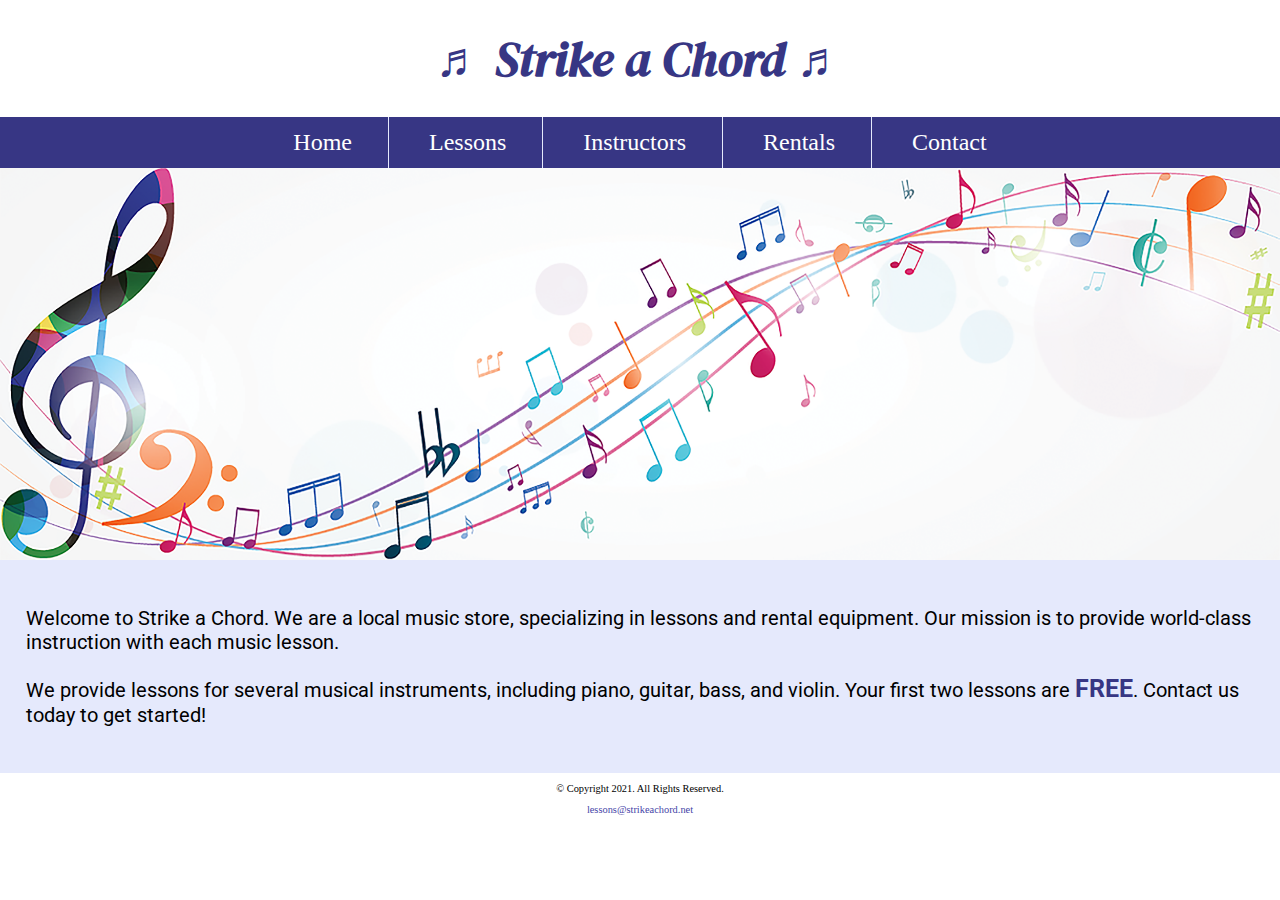
<file: music/index.html>
<!DOCTYPE html>
<!--
Student Name: Hung-Ching Lee
File Name: index.html
Date: February 12, 2024
-->
<html lang="en">
<head>
  <title>Strike a Chord: Home Page</title>
  <meta charset="utf-8">
  <link rel="stylesheet" href="css/styles.css">
  <meta name="viewport" content="width=device-width, initial-scale=1.0">
  <link rel="preconnect" href="https://fonts.googleapis.com">
  <link rel="preconnect" href="https://fonts.gstatic.com" crossorigin>
  <link href="https://fonts.googleapis.com/css2?family=DM+Serif+Display:ital@0;1&family=Roboto:ital,wght@0,100;0,300;0,400;0,500;0,700;0,900;1,100;1,300;1,400;1,500;1,700;1,900&display=swap" rel="stylesheet">
  <link rel="shortcut icon" href="images/favicon.ico">
  <link rel="icon" type="image/png" sizes="32x32" href="images/favicon-32.png">
  <link rel="apple-touch-icon" sizes="180x180" href="images/apple-touch-icon.png">
  <link rel="icon" sizes="192x192" href="images/android-chrome-192.png">
</head>
<body>
  <header>
    <h1><span class="tab-desk">&#9836;</span> Strike a Chord <span class="tab-desk">&#9836;</span></h1>
  </header>

  <nav>
    <ul><li><a href="index.html">Home</a></li>
    <li><a href="lessons.html">Lessons</a></li>
    <li><a href="instructors.html">Instructors</a></li>
    <li><a href="rentals.html">Rentals</a></li>
    <li><a href="contact.html">Contact</a></li></ul>
  </nav>

  <!-- Hero Image -->
<div id="hero" class="tab-desk">
<img src="images/music-notes.png" alt="colorful music notes">
</div>

  <!-- Use the main area to add the main content to the webpage -->
  <main>
    <div id="intro">
      <p>Welcome to Strike a Chord. We are a local music store, specializing
      in lessons and rental equipment. Our mission is to provide world-class
      instruction with each music lesson.</p>

      <p>We provide lessons for several musical instruments, including
      piano, guitar, bass, and violin. Your first two lessons are <span class="action">FREE</span>.
      Contact us today to get started!</p>
    </div>
  </main>

  <footer>
    <p>&copy; Copyright 2021. All Rights Reserved.</p>
    <p><a href="mailto:lessons@strikeachord.net">lessons@strikeachord.net</a></p>
  </footer>
</body>
</html>
</file>
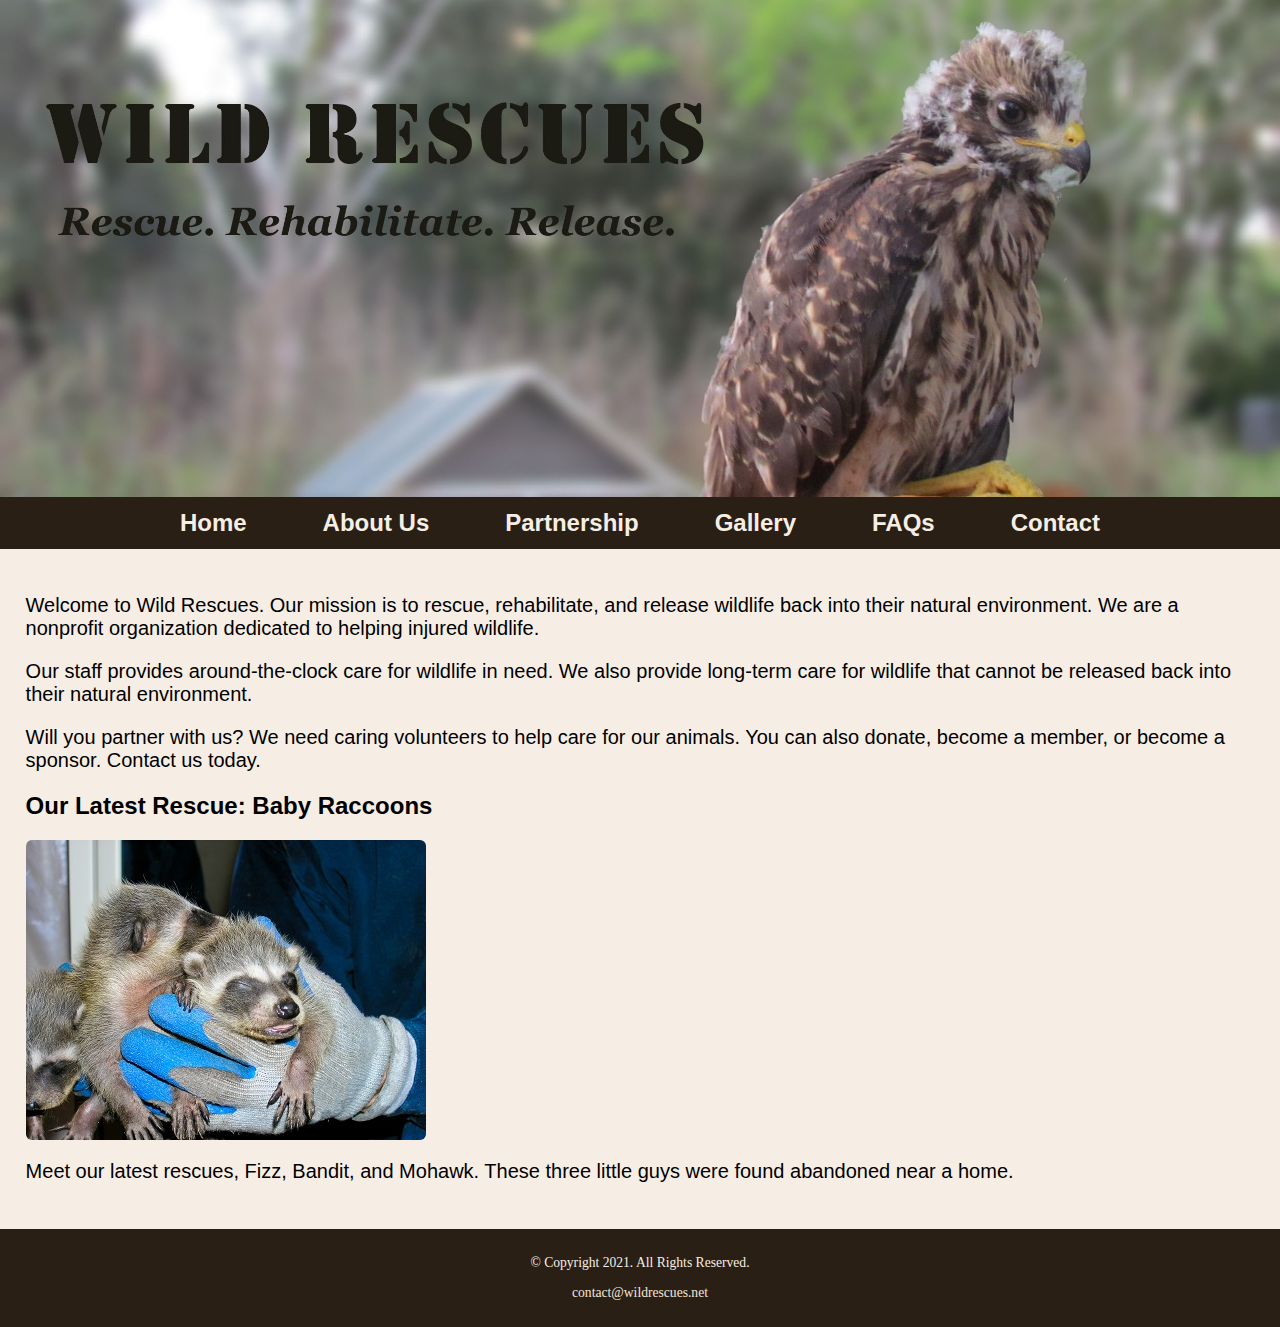
<file: rescue/index.html>
<!DOCTYPE html>
<!--
Student Name: Hung-Ching Lee
File Name: index.html
Date: February 12, 2024
-->
<html lang="en">
<head>
  <title>Wild Rescues: Home</title>
  <meta charset="utf-8">
  <link rel="stylesheet" href="css/styles.css">
  <meta name="viewport" content="width=device-width, initial-scale=1.0">
  <link rel="preconnect" href="https://fonts.googleapis.com">
  <link rel="preconnect" href="https://fonts.gstatic.com" crossorigin>
  <link href="https://fonts.googleapis.com/css2?family=Emblema+One&family=Lora:ital,wght@0,400..700;1,400..700&display=swap" rel="stylesheet">
  <link rel="shortcut icon" href="images/favicon.ico">
  <link rel="icon" type="image/png" sizes="32x32" href="images/favicon-32.png">
  <link rel="apple-touch-icon" sizes="180x180" href="images/apple-touch-icon.png">
  <link rel="icon" sizes="192x192" href="images/android-chrome-192.png">
</head>
<body>
  <div id="wrapper">
    <header>
      <div class="tab-desk"><a href="index.html"><img src="images/baby-hawk.jpg" alt="rescued baby hawk"></a></div>
      <div class="mobile">
        <h1>&#128062; Wild Rescues</h1>
        <h3>Rescue. Rehabilitate. Release.</h3></div>
    </header>

      <nav>
        <ul><li><a href="index.html">Home</a></li>
          <li><a href="about.html">About Us</a></li>
          <li><a href="partnership.html">Partnership</a></li>
          <li><a href="gallery.html">Gallery</a></li>
          <li><a href="faqs.html">FAQs</a></li>
          <li><a href="contact.html">Contact</a></li></ul>
      </nav>

  <!-- Use the main area to add the main content to the webpage -->
    <main>
      <div id="welcome">
        <p>Welcome to Wild Rescues. Our mission is to rescue, rehabilitate,
          and release wildlife back into their natural environment. We are a
          nonprofit organization dedicated to helping injured wildlife.</p>

        <p>Our staff provides around-the-clock care for wildlife in need. We
          also provide long-term care for wildlife that cannot be released back
          into their natural environment.</p>

        <p>Will you partner with us? We need caring volunteers to help care
          for our animals. You can also donate, become a member, or become a
          sponsor. Contact us today.</p>
        </div>
        <div id="latest">
          <h2>Our Latest Rescue: Baby Raccoons</h2>
          <img src="images/baby-raccoons.jpg" alt="hands holding three baby raccoons" class="round">
          <p>Meet our latest
            rescues, Fizz, Bandit, and Mohawk. These three little guys were found
            abandoned near a home.</p>
          </div>
        </main>

        <footer>
          <p>&copy; Copyright 2021. All Rights Reserved.</p>
          <p><a href="mailto:contact@wildrescues.net">contact@wildrescues.net</a></p>
        </footer>
    </div>
</body>
</html>
</file>
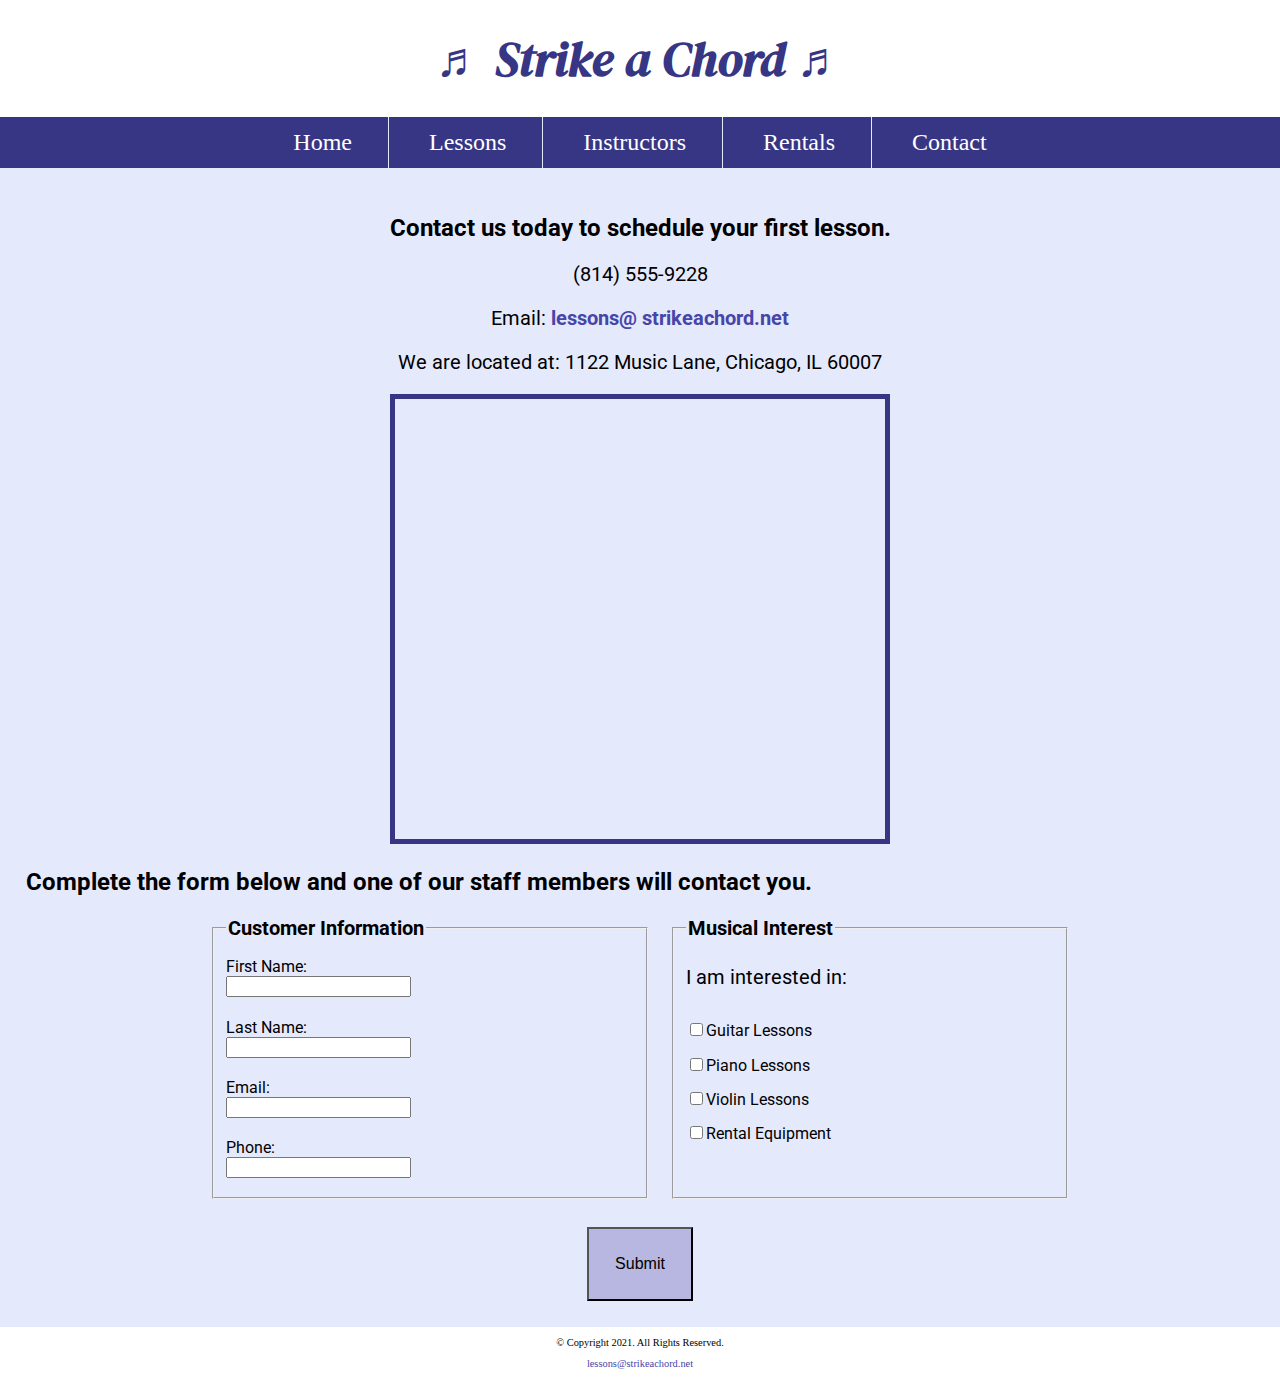
<file: music/contact.html>
<!DOCTYPE html>
<!--
Student Name: Hung-Ching Lee
File Name: contact.html
Date: February 21, 2024
-->
<html lang="en">
<head>
  <title>Strike a Chord: Contact</title>
  <meta charset="utf-8">
  <link rel="stylesheet" href="css/styles.css">
  <meta name="viewport" content="width=device-width, initial-scale=1.0">
  <link rel="preconnect" href="https://fonts.googleapis.com">
  <link rel="preconnect" href="https://fonts.gstatic.com" crossorigin>
  <link href="https://fonts.googleapis.com/css2?family=DM+Serif+Display:ital@0;1&family=Roboto:ital,wght@0,100;0,300;0,400;0,500;0,700;0,900;1,100;1,300;1,400;1,500;1,700;1,900&display=swap" rel="stylesheet">
  <link rel="shortcut icon" href="images/favicon.ico">
  <link rel="icon" type="image/png" sizes="32x32" href="images/favicon-32.png">
  <link rel="apple-touch-icon" sizes="180x180" href="images/apple-touch-icon.png">
  <link rel="icon" sizes="192x192" href="images/android-chrome-192.png">
</head>
<body>
  <header>
    <h1><span class="tab-desk">&#9836;</span> Strike a Chord <span class="tab-desk">&#9836;</span></h1>
  </header>

  <nav>
    <ul><li><a href="index.html">Home</a></li>
    <li><a href="lessons.html">Lessons</a></li>
    <li><a href="instructors.html">Instructors</a></li>
    <li><a href="rentals.html">Rentals</a></li>
    <li><a href="contact.html">Contact</a></li></ul>
  </nav>

  <!-- Use the main area to add the main content to the webpage -->
  <main>
    <div id="contact">
      <h2>Contact us today to schedule your first lesson.</h2>
      <p class="tel-link mobile"><a href="tel:(814)555-9228">(814)555-9228</a></p>
      <p class="tab-desk">(814) 555-9228</p>
      <p>Email: <a href=”mailto:lessons@strikeachord.net” class="email-link">lessons@
      strikeachord.net</a></p>
      <p>We are located at: 1122 Music Lane, Chicago, IL 60007</p>
      <iframe src="https://www.google.com/maps/embed?pb=!1m18!1m12!1m3!1d380514.4935884925!2d-88.06160667491979!3d41.833261703220344!2m3!1f0!2f0!3f0!3m2!1i1024!2i768!4f13.1!3m3!1m2!1s0x880e2c3cd0f4cbed%3A0xafe0a6ad09c0c000!2sChicago%2C%20IL!5e0!3m2!1sen!2sus!4v1708546503903!5m2!1sen!2sus" width="600" height="450" class="map" allowfullscreen="" loading="lazy" referrerpolicy="no-referrer-when-downgrade"></iframe>
    </div>

    <div id="form">
      <h2>Complete the form below and one of our staff members will contact you.</h2>
      <form class="form-grid"><!-- Start Form -->
        <fieldset>
          <legend>Customer Information</legend>
            <label for="fName">First Name:</label>
            <input type="text" name="fName" id="fName">
            <label for="lName">Last Name:</label>
            <input type="text" name="lName" id="lName">
            <label for="email">Email:</label>
            <input type="email" name="email" id="email">
            <label for="phone">Phone:</label>
            <input type="tel" id="phone" name="phone">
        </fieldset>
        <fieldset>
          <legend>Musical Interest</legend>
            <p>I am interested in:</p>
            <label for="guitarles"><input type="checkbox" name="interest" id="guitarles" value="Guitar Lessons">Guitar Lessons</label>
            <label for="pianoles"><input type="checkbox" name="interest" id="pianoles" value="Piano Lessons">Piano Lessons</label>
            <label for="violinles"><input type="checkbox" name="interest" id="violinles" value="Violin Lessons">Violin Lessons</label>
            <label for="rent"><input type="checkbox" name="interest" id="rent" value="Rental Equipment">Rental Equipment</label>
        </fieldset>
        <input type="submit" id="submit" value="Submit" class="btn">
      </form>
    </div>
  </main>

  <footer>
    <p>&copy; Copyright 2021. All Rights Reserved.</p>
    <p><a href="mailto:lessons@strikeachord.net">lessons@strikeachord.net</a></p>
  </footer>
</body>
</html>
</file>
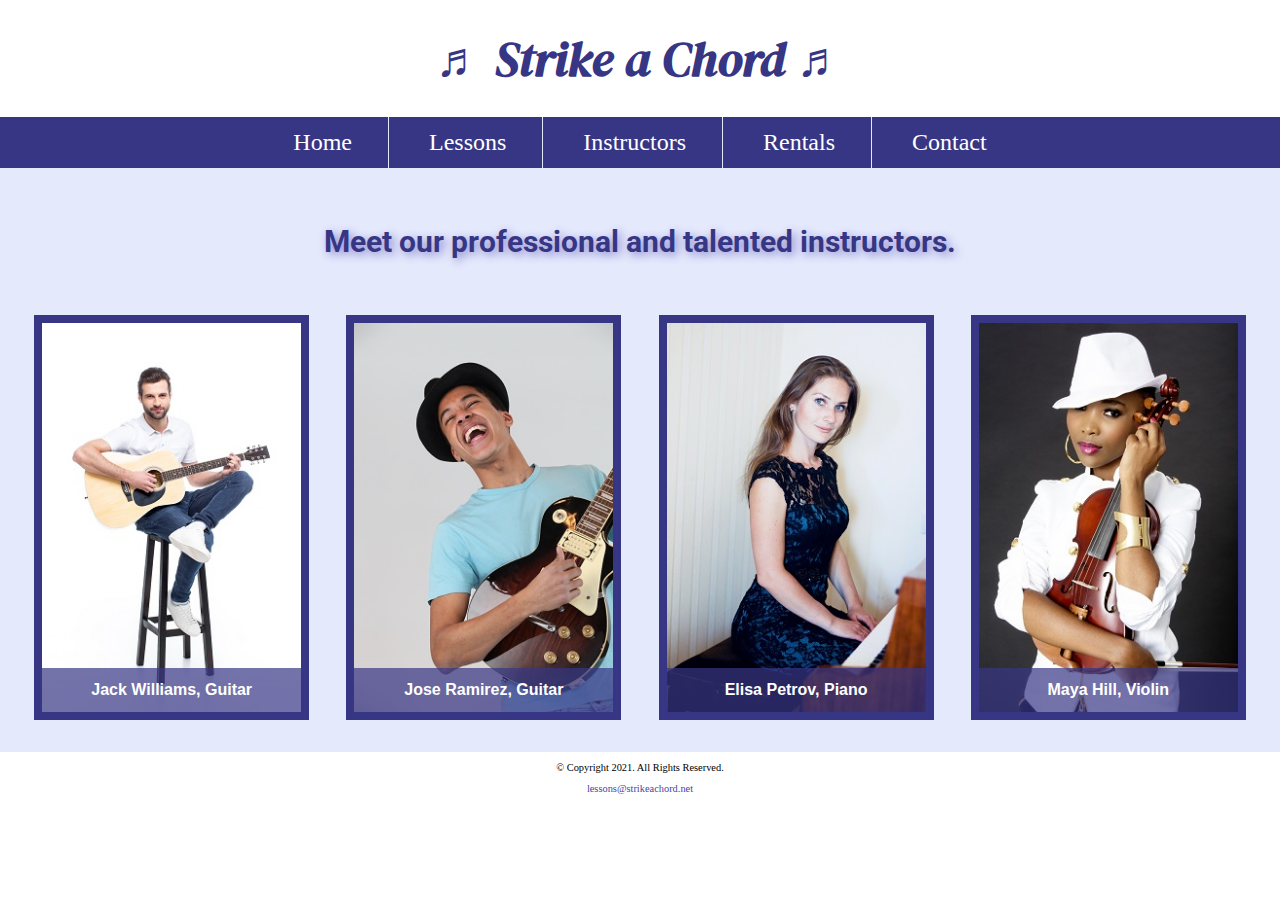
<file: music/instructors.html>
<!DOCTYPE html>
<!--
Student Name: Hung-Ching Lee
File Name: instructors.html
Date: 05/06/24
-->
<html lang="en">
<head>
  <title>Strike a Chord: Instructors</title>
  <meta charset="utf-8">
  <link rel="stylesheet" href="css/styles.css">
  <meta name="viewport" content="width=device-width, initial-scale=1.0">
  <link rel="preconnect" href="https://fonts.googleapis.com">
  <link rel="preconnect" href="https://fonts.gstatic.com" crossorigin>
  <link href="https://fonts.googleapis.com/css2?family=DM+Serif+Display:ital@0;1&family=Roboto:ital,wght@0,100;0,300;0,400;0,500;0,700;0,900;1,100;1,300;1,400;1,500;1,700;1,900&display=swap" rel="stylesheet">
  <link rel="shortcut icon" href="images/favicon.ico">
  <link rel="icon" type="image/png" sizes="32x32" href="images/favicon-32.png">
  <link rel="apple-touch-icon" sizes="180x180" href="images/apple-touch-icon.png">
  <link rel="icon" sizes="192x192" href="images/android-chrome-192.png">
</head>
<body>
  <header>
    <h1><span class="tab-desk">&#9836;</span> Strike a Chord <span class="tab-desk">&#9836;</span></h1>
  </header>

  <nav>
    <ul><li><a href="index.html">Home</a></li>
    <li><a href="lessons.html">Lessons</a></li>
    <li><a href="instructors.html">Instructors</a></li>
    <li><a href="rentals.html">Rentals</a></li>
    <li><a href="contact.html">Contact</a></li></ul>
  </nav>

  <!-- Use the main area to add the main content to the webpage -->
  <main class="grid">
    <aside><p>Meet our professional and talented instructors.</p></aside>
    <figure>
      <img src="images/guitar-instructor.jpg" alt="guitar instructor">
      <figcaption>Jack Williams, Guitar</figcaption>
    </figure>
    <figure>
      <img src="images/electric-guitar-instructor.jpg" alt="electric guitar instructor">
      <figcaption>Jose Ramirez, Guitar</figcaption>
    </figure>
    <figure>
      <img src="images/piano-instructor.jpg" alt="piano instructor">
      <figcaption>Elisa Petrov, Piano</figcaption>
    </figure>
    <figure>
      <img src="images/violin-instructor.jpg" alt="violin instructor">
      <figcaption>Maya Hill, Violin</figcaption>
    </figure>

  </main>

  <footer>
    <p>&copy; Copyright 2021. All Rights Reserved.</p>
    <p><a href="mailto:lessons@strikeachord.net">lessons@strikeachord.net</a></p>
  </footer>
</body>
</html>
</file>
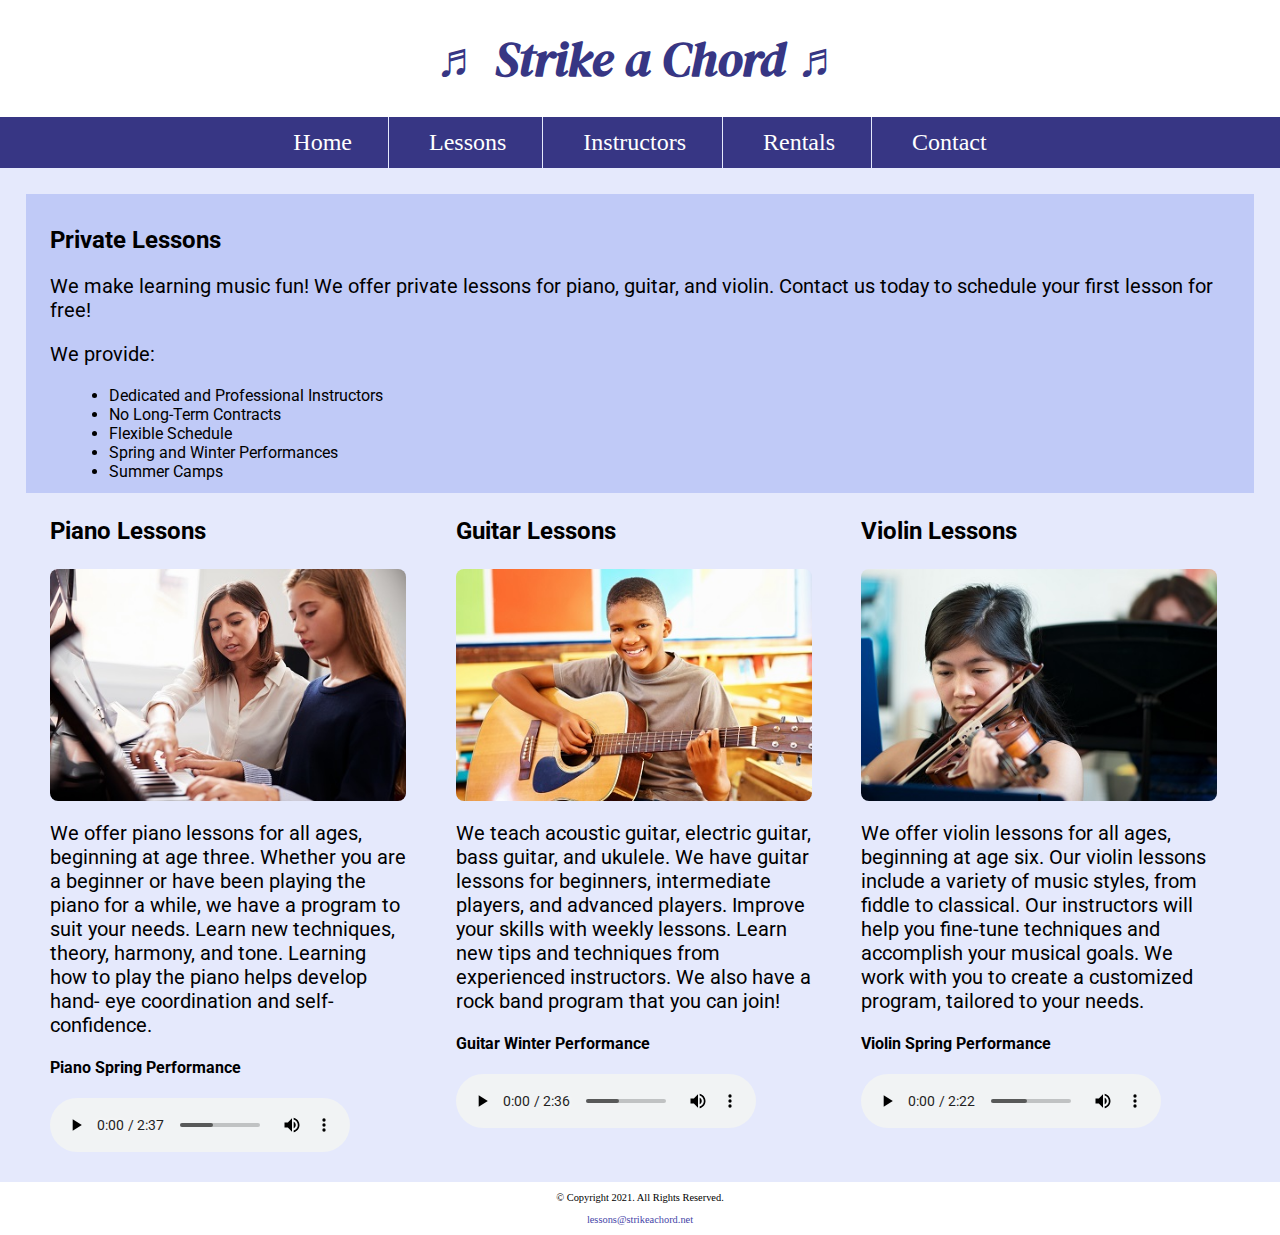
<file: music/lessons.html>
<!DOCTYPE html>
<!--
Student Name: Hung-Ching Lee
File Name: lessons.html
Date: February 21, 2024
-->
<html lang="en">
<head>
  <title>Strike a Chord: Lessons</title>
  <meta charset="utf-8">
  <link rel="stylesheet" href="css/styles.css">
  <meta name="viewport" content="width=device-width, initial-scale=1.0">
  <link rel="preconnect" href="https://fonts.googleapis.com">
  <link rel="preconnect" href="https://fonts.gstatic.com" crossorigin>
  <link href="https://fonts.googleapis.com/css2?family=DM+Serif+Display:ital@0;1&family=Roboto:ital,wght@0,100;0,300;0,400;0,500;0,700;0,900;1,100;1,300;1,400;1,500;1,700;1,900&display=swap" rel="stylesheet">
  <link rel="shortcut icon" href="images/favicon.ico">
  <link rel="icon" type="image/png" sizes="32x32" href="images/favicon-32.png">
  <link rel="apple-touch-icon" sizes="180x180" href="images/apple-touch-icon.png">
  <link rel="icon" sizes="192x192" href="images/android-chrome-192.png">
</head>
<body>
  <header>
    <h1><span class="tab-desk">&#9836;</span> Strike a Chord <span class="tab-desk">&#9836;</span></h1>
  </header>

  <nav>
    <ul><li><a href="index.html">Home</a></li>
    <li><a href="lessons.html">Lessons</a></li>
    <li><a href="instructors.html">Instructors</a></li>
    <li><a href="rentals.html">Rentals</a></li>
    <li><a href="contact.html">Contact</a></li></ul>
  </nav>

  <!-- Use the main area to add the main content to the webpage -->
  <main>
    <section id="info">
      <h2>Private Lessons</h2>
      <p>We make learning music fun! We offer private lessons for piano,
      guitar, and violin. Contact us today to schedule your first lesson
      for free! </p>
      <p>We provide:</p>
      <ul>
        <li>Dedicated and Professional Instructors</li>
        <li>No Long-Term Contracts</li>
        <li>Flexible Schedule</li>
        <li>Spring and Winter Performances</li>
        <li>Summer Camps</li>
      </ul>
    </section>
    <section id="piano">
      <h3>Piano Lessons</h3>
      <img src="images/piano-lesson.jpg" alt="piano teacher and student
      sitting at a piano" class="round">
      <p>We offer piano lessons for all ages, beginning at age three.
      Whether you are a beginner or have been playing the piano for a while,
      we have a program to suit your needs. Learn new techniques, theory,
      harmony, and tone. Learning how to play the piano helps develop hand-
      eye coordination and self-confidence.</p>


      <h4>Piano Spring Performance</h4>
      <audio controls>
        <source src="media/piano.mp3" type="audio/mp3">
        <source src="media/piano.ogg" type="audio/ogg">
        <p>Legacy browsers don't support the audio file.</p>
      </audio>
    </section>
    <section id="guitar">
      <h3>Guitar Lessons</h3>
      <img src="images/child-guitar.jpg" alt="child with a smile holding a
      guitar" class="round">
      <p>We teach acoustic guitar, electric guitar, bass guitar, and
      ukulele. We have guitar lessons for beginners, intermediate players,
      and advanced players. Improve your skills with weekly lessons. Learn
      new tips and techniques from experienced instructors. We also have a
      rock band program that you can join!</p>


      <h4>Guitar Winter Performance</h4>
      <audio controls>
        <source src="media/guitar.mp3" type="audio/mp3">
        <source src="media/guitar.ogg" type="audio/ogg">
        <p>Legacy browsers don't support the audio file.</p>
      </audio>
    </section>
    <section id="violin">
      <h3>Violin Lessons</h3>
      <img src="images/woman-violin.jpg" alt="woman playing the violin" class="round">
      <p>We offer violin lessons for all ages, beginning at age six. Our
      violin lessons include a variety of music styles, from fiddle to
      classical. Our instructors will help you fine-tune techniques and
      accomplish your musical goals. We work with you to create a customized
      program, tailored to your needs.</p>


      <h4>Violin Spring Performance</h4>
      <audio controls>
        <source src="media/violin.mp3" type="audio/mp3">
        <source src="media/violin.ogg" type="audio/ogg">
        <p>Legacy browsers don't support the audio file.</p>
      </audio>
    </section>
  </main>

  <footer>
    <p>&copy; Copyright 2021. All Rights Reserved.</p>
    <p><a href="mailto:lessons@strikeachord.net">lessons@strikeachord.net</a></p>
  </footer>
</body>
</html>
</file>
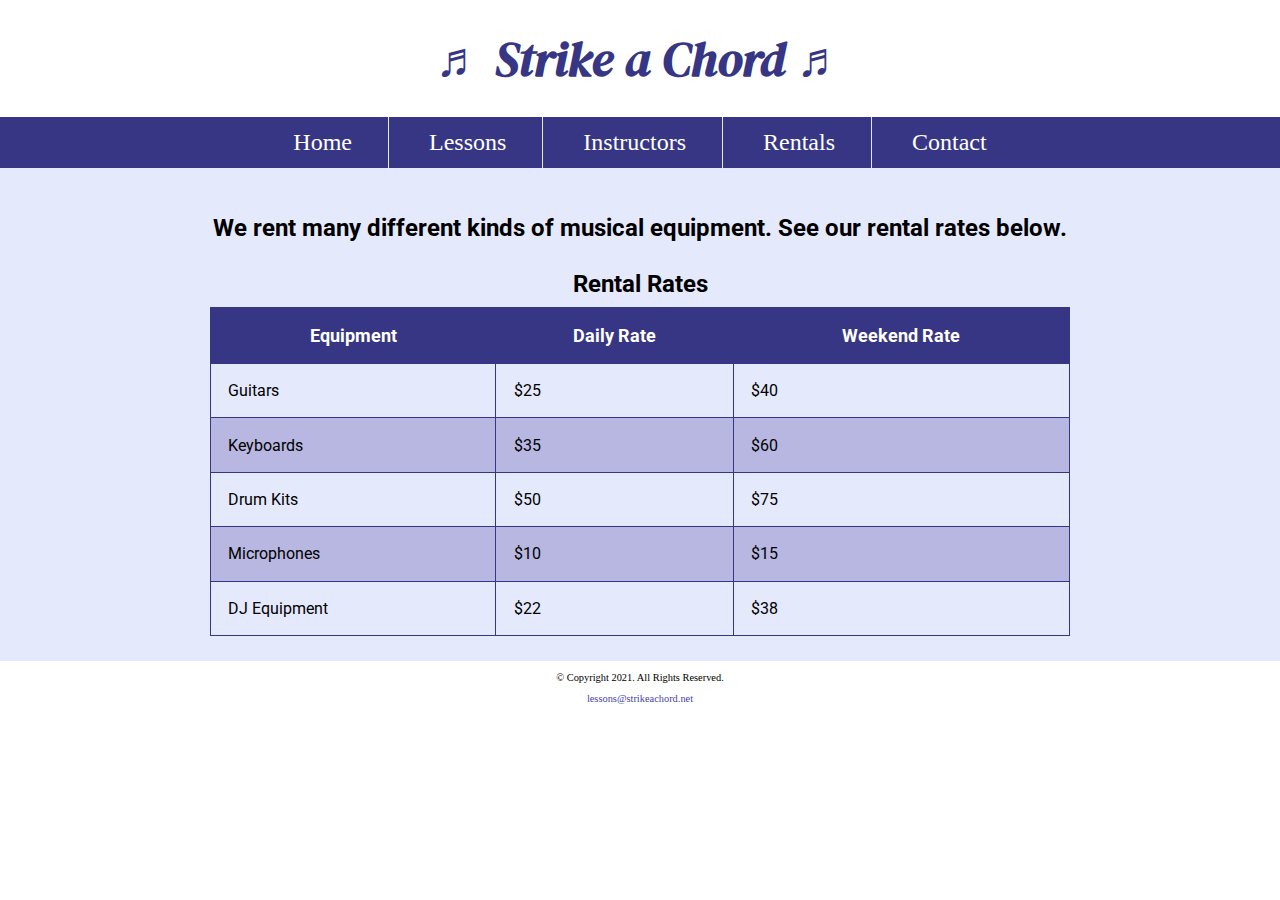
<file: music/rentals.html>
<!DOCTYPE html>
<!--
Student Name: Hung-Ching Lee
File Name: rentals.html
Date: February 12, 2024
-->
<html lang="en">
<head>
  <title>Strike a Chord: Rentals</title>
  <meta charset="utf-8">
  <link rel="stylesheet" href="css/styles.css">
  <meta name="viewport" content="width=device-width, initial-scale=1.0">
  <link rel="preconnect" href="https://fonts.googleapis.com">
  <link rel="preconnect" href="https://fonts.gstatic.com" crossorigin>
  <link href="https://fonts.googleapis.com/css2?family=DM+Serif+Display:ital@0;1&family=Roboto:ital,wght@0,100;0,300;0,400;0,500;0,700;0,900;1,100;1,300;1,400;1,500;1,700;1,900&display=swap" rel="stylesheet">
  <link rel="shortcut icon" href="images/favicon.ico">
  <link rel="icon" type="image/png" sizes="32x32" href="images/favicon-32.png">
  <link rel="apple-touch-icon" sizes="180x180" href="images/apple-touch-icon.png">
  <link rel="icon" sizes="192x192" href="images/android-chrome-192.png">
</head>
<body>
  <header>
    <h1><span class="tab-desk">&#9836;</span> Strike a Chord <span class="tab-desk">&#9836;</span></h1>
  </header>

  <nav>
    <ul><li><a href="index.html">Home</a></li>
    <li><a href="lessons.html">Lessons</a></li>
    <li><a href="instructors.html">Instructors</a></li>
    <li><a href="rentals.html">Rentals</a></li>
    <li><a href="contact.html">Contact</a></li></ul>
  </nav>

  <!-- Use the main area to add the main content to the webpage -->
  <main>
    <div id="rental">
      <h2>We rent many different kinds of musical equipment. See our rental rates below.</h2>
      <table>
        <caption>Rental Rates</caption>

        <tr><!-- Row 1 -->
          <th>Equipment</th>
          <th>Daily Rate</th>
          <th>Weekend Rate</th>
        </tr>
        <tr><!-- Row 2 -->
          <td>Guitars</td>
          <td>$25</td>
          <td>$40</td>
        </tr>
        <tr><!-- Row 3 -->
          <td>Keyboards</td>
          <td>$35</td>
          <td>$60</td>
        </tr>
        <tr><!-- Row 4 -->
          <td>Drum Kits</td>
          <td>$50</td>
          <td>$75</td>
        </tr>
        <tr><!-- Row 5 -->
          <td>Microphones</td>
          <td>$10</td>
          <td>$15</td>
        </tr>
        <tr><!-- Row 6 -->
          <td>DJ Equipment</td>
          <td>$22</td>
          <td>$38</td>
        </tr>
      </table>
    </div>
  </main>

  <footer>
    <p>&copy; Copyright 2021. All Rights Reserved.</p>
    <p><a href="mailto:lessons@strikeachord.net">lessons@strikeachord.net</a></p>
  </footer>
</body>
</html>
</file>
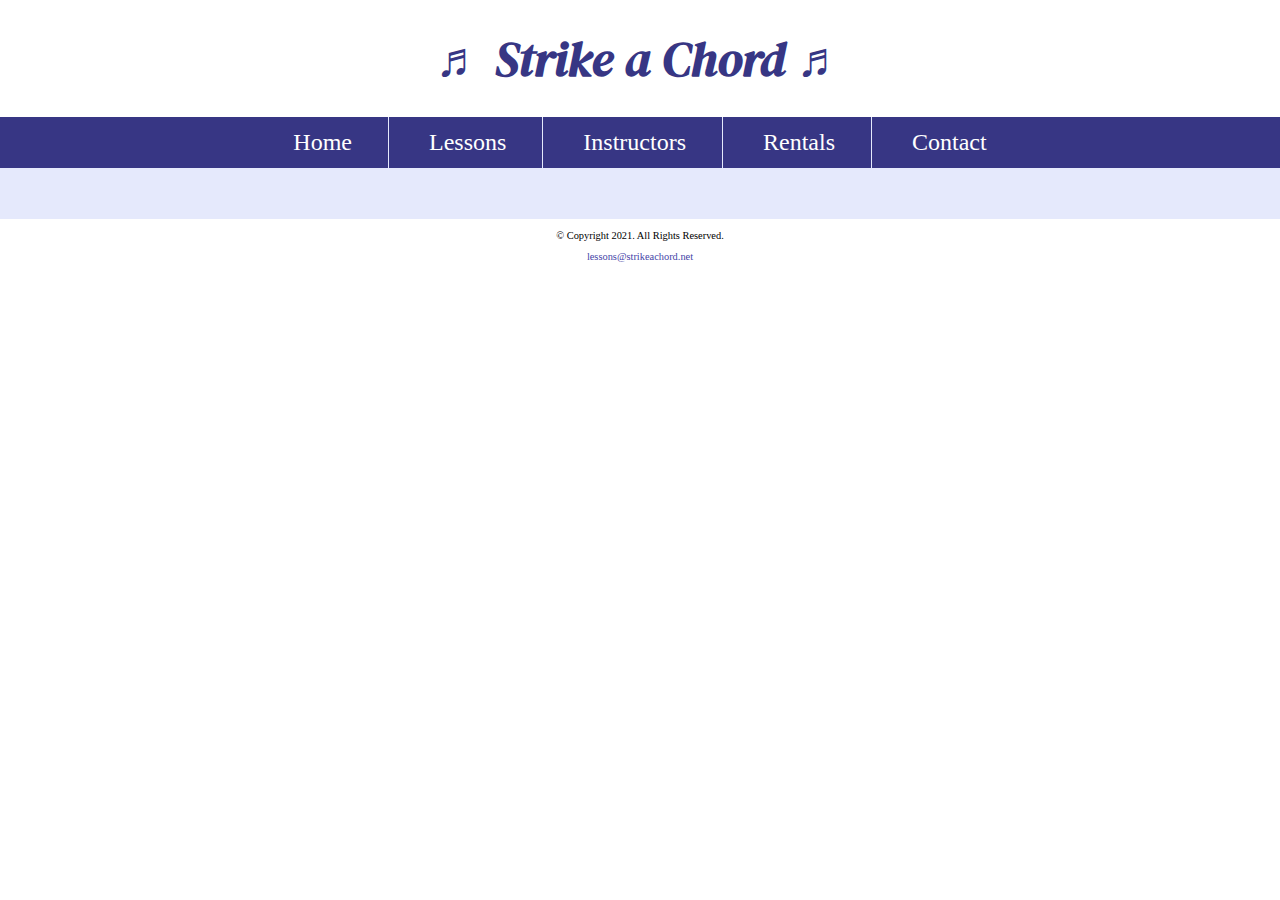
<file: music/template.html>
<!DOCTYPE html>
<!--
Student Name: Hung-Ching Lee
File Name: template.html
Date: February 12, 2024
-->
<html lang="en">
<head>
  <title>Strike a Chord: Template</title>
  <meta charset="utf-8">
  <link rel="stylesheet" href="css/styles.css">
  <meta name="viewport" content="width=device-width, initial-scale=1.0">
  <link rel="preconnect" href="https://fonts.googleapis.com">
  <link rel="preconnect" href="https://fonts.gstatic.com" crossorigin>
  <link href="https://fonts.googleapis.com/css2?family=DM+Serif+Display:ital@0;1&family=Roboto:ital,wght@0,100;0,300;0,400;0,500;0,700;0,900;1,100;1,300;1,400;1,500;1,700;1,900&display=swap" rel="stylesheet">
  <link rel="shortcut icon" href="images/favicon.ico">
  <link rel="icon" type="image/png" sizes="32x32" href="images/favicon-32.png">
  <link rel="apple-touch-icon" sizes="180x180" href="images/apple-touch-icon.png">
  <link rel="icon" sizes="192x192" href="images/android-chrome-192.png">
</head>
<body>
  <header>
    <h1><span class="tab-desk">&#9836;</span> Strike a Chord <span class="tab-desk">&#9836;</span></h1>
  </header>

  <nav>
    <ul><li><a href="index.html">Home</a></li>
    <li><a href="lessons.html">Lessons</a></li>
    <li><a href="instructors.html">Instructors</a></li>
    <li><a href="rentals.html">Rentals</a></li>
    <li><a href="contact.html">Contact</a></li></ul>
  </nav>

  <!-- Use the main area to add the main content to the webpage -->
  <main>
    <div></div>
  </main>

  <footer>
    <p>&copy; Copyright 2021. All Rights Reserved.</p>
    <p><a href="mailto:lessons@strikeachord.net">lessons@strikeachord.net</a></p>
  </footer>
</body>
</html>
</file>
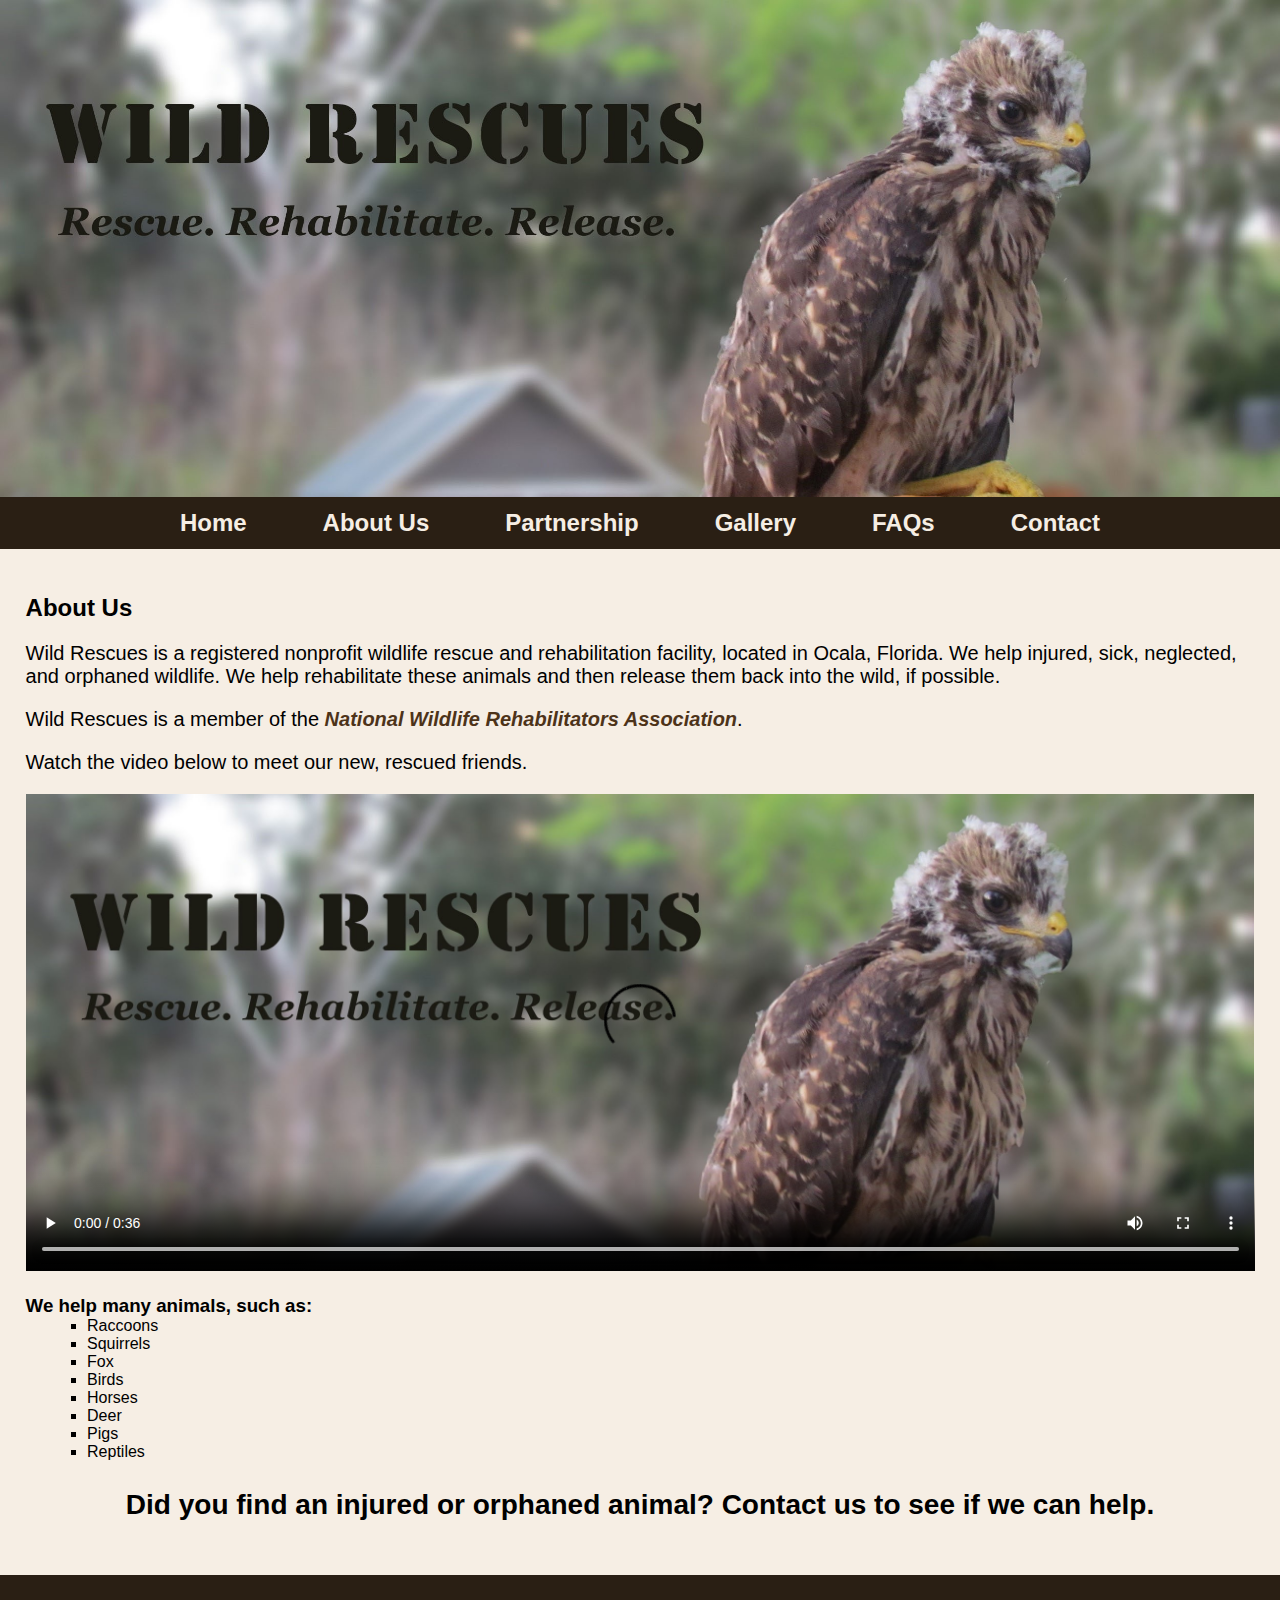
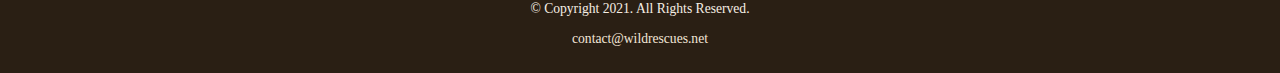
<file: rescue/about.html>
<!DOCTYPE html>
<!--
Student Name: Hung-Ching Lee
File Name: about.html
Date: February 21, 2024
-->
<html lang="en">
<head>
  <title>Wild Rescues: About</title>
  <meta charset="utf-8">
  <link rel="stylesheet" href="css/styles.css">
  <meta name="viewport" content="width=device-width, initial-scale=1.0">
  <link rel="preconnect" href="https://fonts.googleapis.com">
  <link rel="preconnect" href="https://fonts.gstatic.com" crossorigin>
  <link href="https://fonts.googleapis.com/css2?family=Emblema+One&family=Lora:ital,wght@0,400..700;1,400..700&display=swap" rel="stylesheet">
  <link rel="shortcut icon" href="images/favicon.ico">
  <link rel="icon" type="image/png" sizes="32x32" href="images/favicon-32.png">
  <link rel="apple-touch-icon" sizes="180x180" href="images/apple-touch-icon.png">
  <link rel="icon" sizes="192x192" href="images/android-chrome-192.png">
</head>
<body>
  <div id="wrapper">
  <header>
    <div class="tab-desk"><a href="index.html"><img src="images/baby-hawk.jpg" alt="rescued baby hawk"></a></div>
    <div class="mobile">
      <h1>&#128062; Wild Rescues</h1>
      <h3>Rescue. Rehabilitate. Release.</h3></div>
  </header>

  <nav>
    <ul><li><a href="index.html">Home</a></li>
      <li><a href="about.html">About Us</a></li>
      <li><a href="partnership.html">Partnership</a></li>
      <li><a href="gallery.html">Gallery</a></li>
      <li><a href="faqs.html">FAQs</a></li>
      <li><a href="contact.html">Contact</a></li></ul>
  </nav>

  <!-- Use the main area to add the main content to the webpage -->
  <main>
    <div id="info">
      <h2>About Us</h2>
      <p>Wild Rescues is a registered nonprofit wildlife rescue and rehabilitation
      facility, located in Ocala, Florida. We help injured, sick,
      neglected, and orphaned wildlife. We help rehabilitate these animals
      and then release them back into the wild, if possible.</p>
      <p>Wild Rescues is a member of the <a href="https://www.nwrawildlife.org/" target="_blank" class="link">National Wildlife Rehabilitators
      Association</a>.</p>


      <p>Watch the video below to meet our new, rescued friends.</p>


      <video controls poster="images/baby-hawk.jpg">
        <source src="media/wildrescues.mp4" type="video/mp4">
        <source src="media/wildrescues.webm" type="video/webm">
        <track src="media/captions.vtt" label="English" kind="captions" srclang="en" default>
  			<track src="media/descriptions.vtt" label="English" kind="captions" srclang="en">
        <p>Legacy browsers don't support the audio file.</p>
      </video>


      <h3>We help many animals, such as:</h3>
      <ul>
        <li>Raccoons</li>
        <li>Squirrels</li>
        <li>Fox</li>
        <li>Birds</li>
        <li>Horses</li>
        <li>Deer</li>
        <li>Pigs</li>
        <li>Reptiles</li>
      </ul>


      <p class="action">Did you find an injured or orphaned animal? Contact us to
      see if we can help.</p>
    </div>
  </main>

  <footer>
    <p>&copy; Copyright 2021. All Rights Reserved.</p>
    <p><a href="mailto:contact@wildrescues.net">contact@wildrescues.net</a></p>
  </footer>
</div>
</body>
</html>
</file>
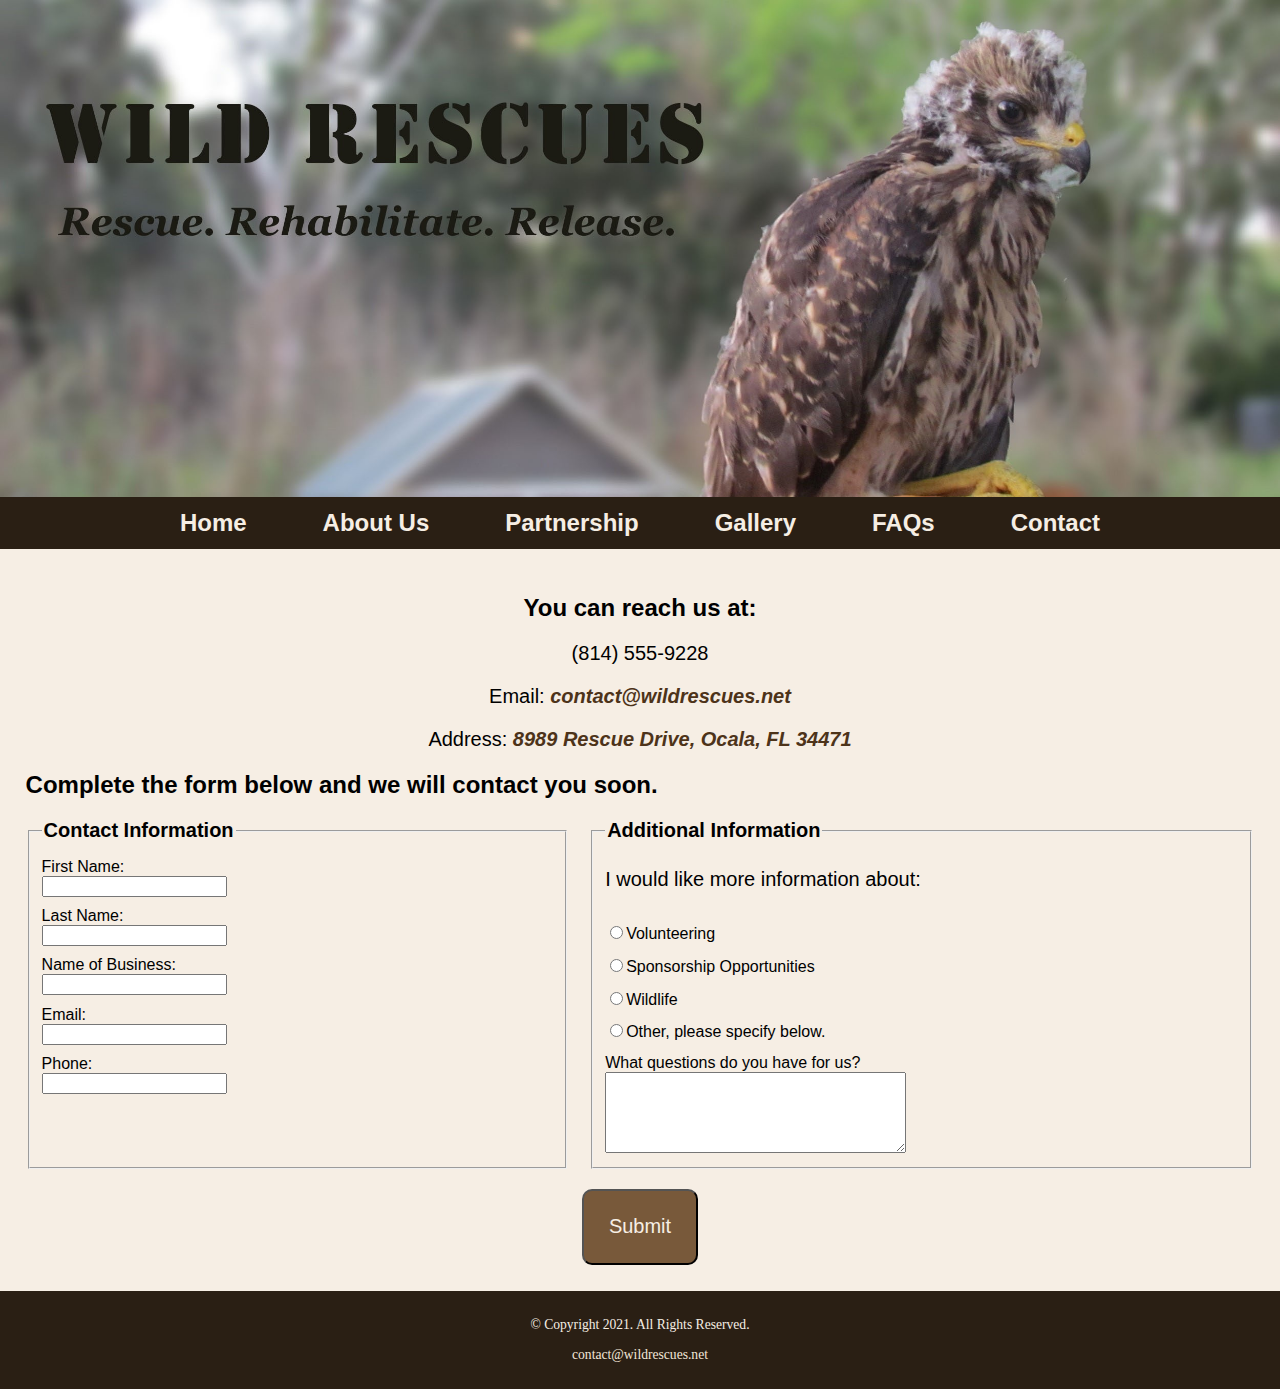
<file: rescue/contact.html>
<!DOCTYPE html>
<!--
Student Name: Hung-Ching Lee
File Name: contact.html
Date: February 21, 2024
-->
<html lang="en">
<head>
  <title>Wild Rescues: Contact</title>
  <meta charset="utf-8">
  <link rel="stylesheet" href="css/styles.css">
  <meta name="viewport" content="width=device-width, initial-scale=1.0">
  <link rel="preconnect" href="https://fonts.googleapis.com">
  <link rel="preconnect" href="https://fonts.gstatic.com" crossorigin>
  <link href="https://fonts.googleapis.com/css2?family=Emblema+One&family=Lora:ital,wght@0,400..700;1,400..700&display=swap" rel="stylesheet">
  <link rel="shortcut icon" href="images/favicon.ico">
  <link rel="icon" type="image/png" sizes="32x32" href="images/favicon-32.png">
  <link rel="apple-touch-icon" sizes="180x180" href="images/apple-touch-icon.png">
  <link rel="icon" sizes="192x192" href="images/android-chrome-192.png">
</head>
<body>
<div id="wrapper">
  <header>
    <div class="tab-desk"><a href="index.html"><img src="images/baby-hawk.jpg" alt="rescued baby hawk"></a></div>
    <div class="mobile">
      <h1>&#128062; Wild Rescues</h1>
      <h3>Rescue. Rehabilitate. Release.</h3></div>
  </header>

  <nav>
    <ul><li><a href="index.html">Home</a></li>
      <li><a href="about.html">About Us</a></li>
      <li><a href="partnership.html">Partnership</a></li>
      <li><a href="gallery.html">Gallery</a></li>
      <li><a href="faqs.html">FAQs</a></li>
      <li><a href="contact.html">Contact</a></li></ul>
  </nav>

  <!-- Use the main area to add the main content to the webpage -->
  <main>
    <div id="contact">
      <h2>You can reach us at:</h2>
      <p class="tel-link round mobile"><a href="tel:(814)555-8989">(814)555-8989</a></p>
      <p class="tab-desk">(814) 555-9228</p>
      <p>Email: <a href="mailto:contact@wildrescues.net" class="link">contact@wildrescues.net</a></p>
      <p>Address: <a href="https://www.google.com/maps/place/Ocala,+FL/@29.1737845,-82.3216186,11z/data=!3m1!4b1!4m6!3m5!1s0x88e62b541cba3ce5:0xf5f53be4b1380536!8m2!3d29.1871986!4d-82.1400923!16zL20vMHJuMHo?entry=ttu" target="_blank" class="link">8989 Rescue Drive, Ocala, FL 34471</a></p>
    </div>

    <div id="form">
      <h2>Complete the form below and we will contact you soon.</h2>
      <form class="form-grid"><!-- Start Form -->
        <fieldset>
          <legend>Contact Information</legend>
          <label for="fName">First Name:</label>
          <input type="text" name="fName" id="fName">
          <label for="lName">Last Name:</label>
          <input type="text" name="lName" id="lName">
          <label for="bName">Name of Business:</label>
          <input type="text" name="bName" id="bName">
          <label for="email">Email:</label>
          <input type="email" name="email" id="email">
          <label for="phone">Phone:</label>
          <input type="tel" id="phone" name="phone">
        </fieldset>
        <fieldset>
          <legend>Additional Information</legend>
          <p>I would like more information about:</p>
          <label for="vol"><input type="radio" name="info" id="vol" value="Volunteering">Volunteering</label>
          <label for="sponsor"><input type="radio" name="info" id="sponsor" value="Sponsorship Opportunities">Sponsorship Opportunities</label>
          <label for="wild"><input type="radio" name="info" id="wild" value="Wildlife">Wildlife</label>
          <label for="other"><input type="radio" name="info" id="other" value="Other">Other, please specify below.</label>
          <label for="questions">What questions do you have for us?</label>
          <textarea name="questions" rows="5" cols="35" id="questions"></textarea>
        </fieldset>
        <input type="submit" value="Submit" id="submit" class="btn">
      </form>
    </div>
  </main>

  <footer>
    <p>&copy; Copyright 2021. All Rights Reserved.</p>
    <p><a href="mailto:contact@wildrescues.net">contact@wildrescues.net</a></p>
  </footer>
</div>
</body>
</html>
</file>
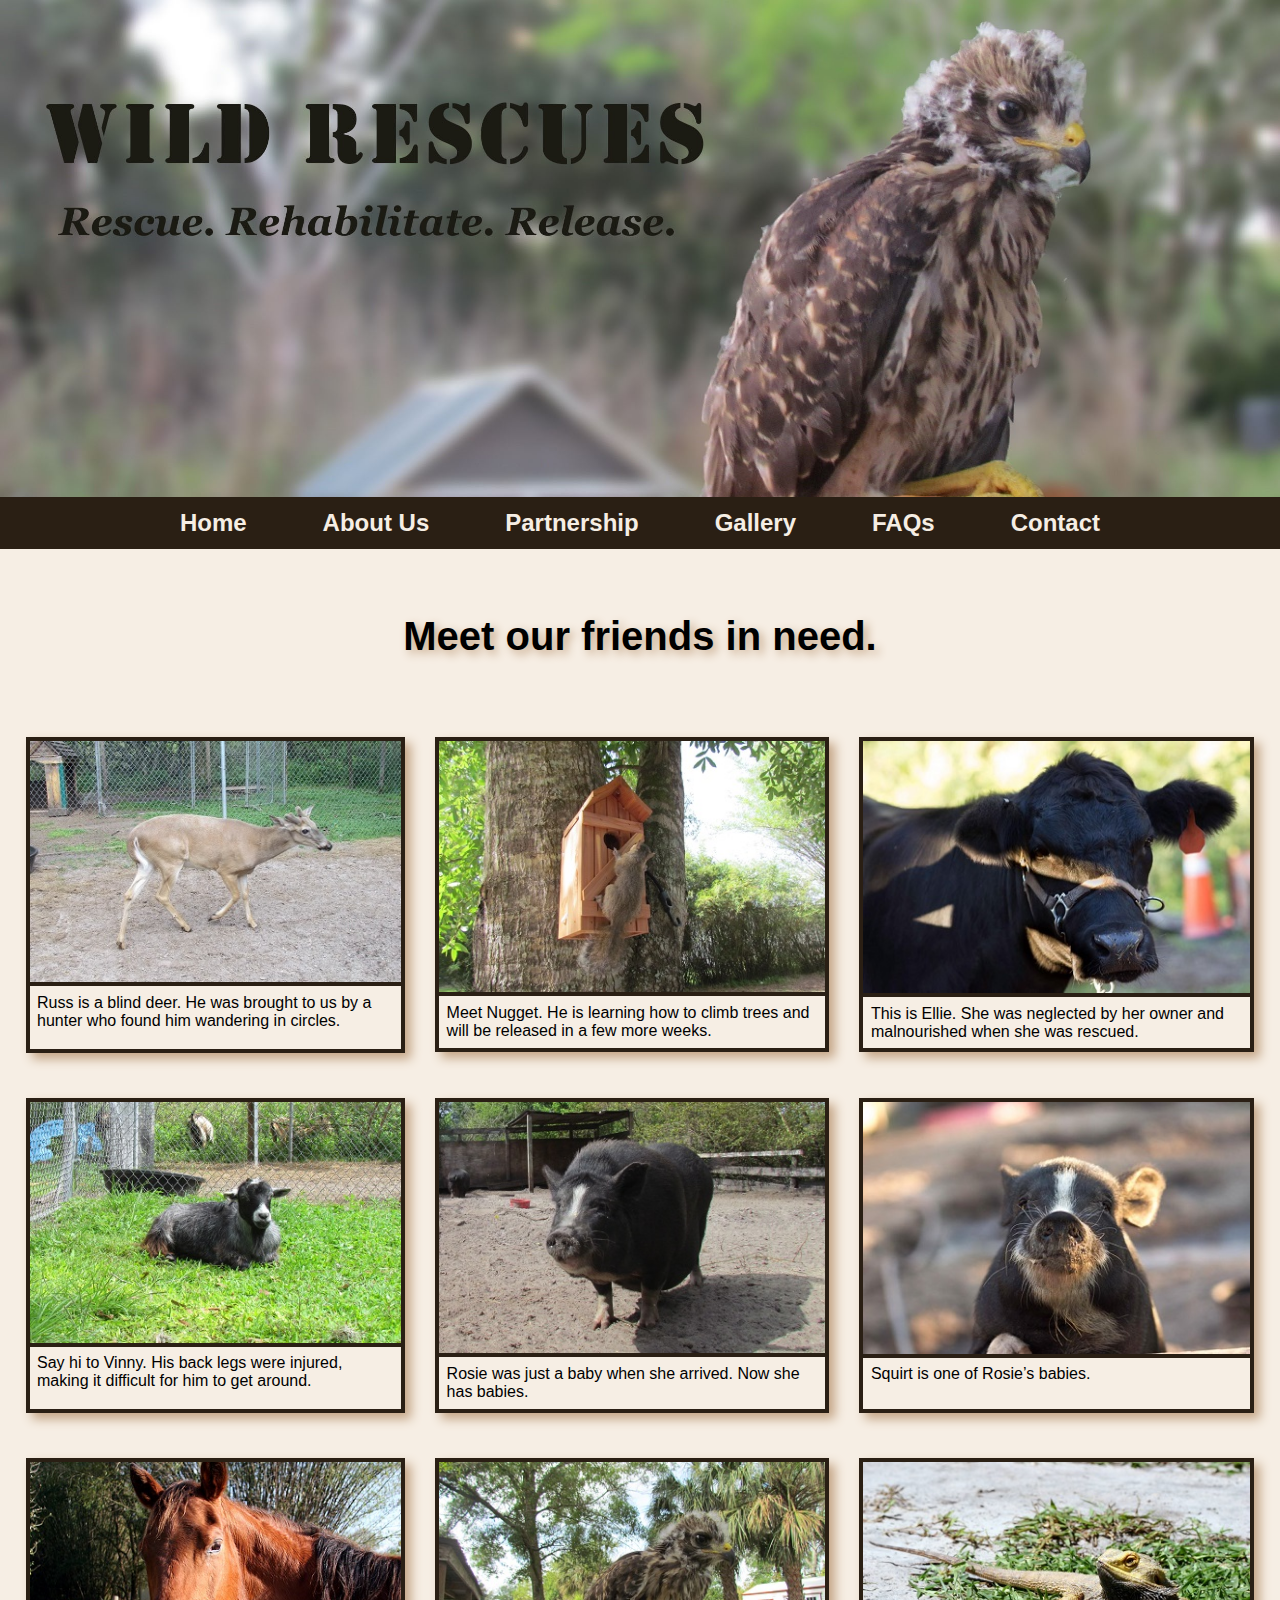
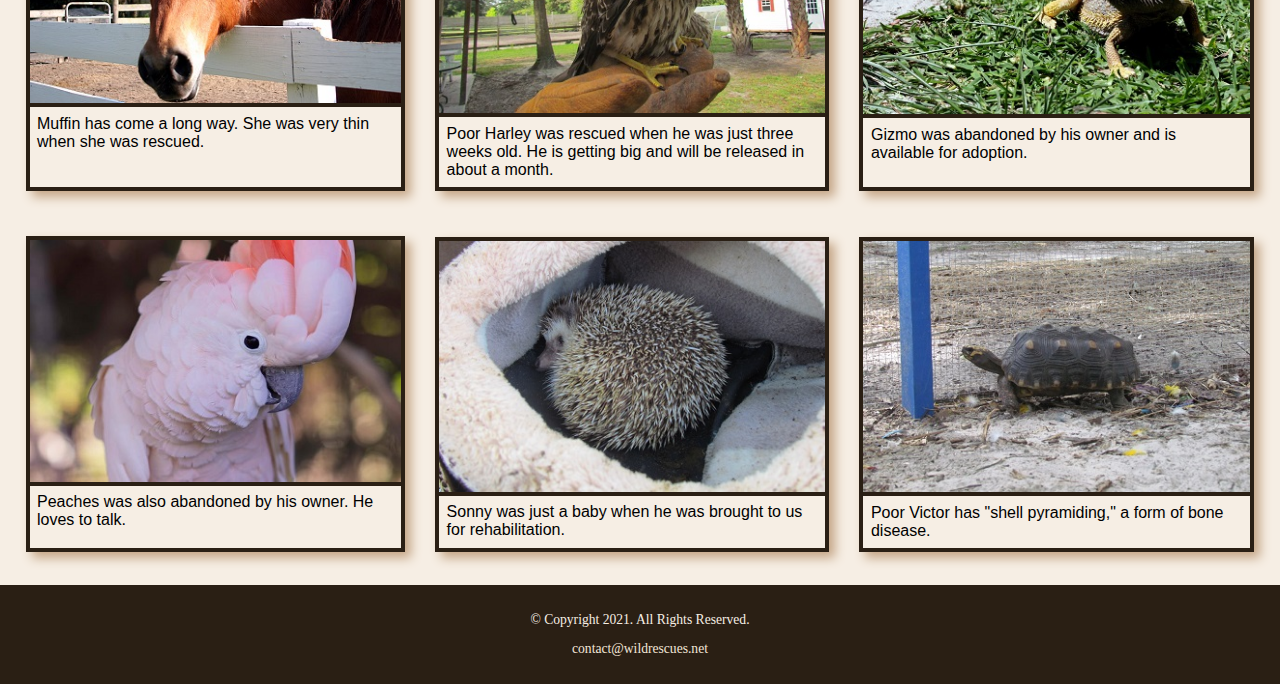
<file: rescue/gallery.html>
<!DOCTYPE html>
<!--
Student Name: Hung-Ching Lee
File Name: gallery.html
Date: 05/06/24
-->
<html lang="en">
<head>
  <title>Wild Rescues: Gallery</title>
  <meta charset="utf-8">
  <link rel="stylesheet" href="css/styles.css">
  <meta name="viewport" content="width=device-width, initial-scale=1.0">
  <link rel="preconnect" href="https://fonts.googleapis.com">
  <link rel="preconnect" href="https://fonts.gstatic.com" crossorigin>
  <link href="https://fonts.googleapis.com/css2?family=Emblema+One&family=Lora:ital,wght@0,400..700;1,400..700&display=swap" rel="stylesheet">
  <link rel="shortcut icon" href="images/favicon.ico">
  <link rel="icon" type="image/png" sizes="32x32" href="images/favicon-32.png">
  <link rel="apple-touch-icon" sizes="180x180" href="images/apple-touch-icon.png">
  <link rel="icon" sizes="192x192" href="images/android-chrome-192.png">
</head>
<body>
<div id="wrapper">
  <header>
    <div class="tab-desk"><a href="index.html"><img src="images/baby-hawk.jpg" alt="rescued baby hawk"></a></div>
    <div class="mobile">
      <h1>&#128062; Wild Rescues</h1>
      <h3>Rescue. Rehabilitate. Release.</h3></div>
  </header>

  <nav>
    <ul><li><a href="index.html">Home</a></li>
      <li><a href="about.html">About Us</a></li>
      <li><a href="partnership.html">Partnership</a></li>
      <li><a href="gallery.html">Gallery</a></li>
      <li><a href="faqs.html">FAQs</a></li>
      <li><a href="contact.html">Contact</a></li></ul>
  </nav>

  <!-- Use the main area to add the main content to the webpage -->
  <main class="grid">
    <aside>
      <p>Meet our friends in need.</p>
    </aside>
    <figure><!-- Figure Element 1 -->
      <img src="images/blind-deer.jpg" alt="blind deer">
      <figcaption>Russ is a blind deer. He was brought to us by a hunter who found him wandering in circles.</figcaption>
    </figure>
    <figure><!-- Figure Element 2 -->
      <img src="images/baby-squirrel.jpg" alt="baby squirrel on a tree house">
      <figcaption>Meet Nugget. He is learning how to climb trees and will be released in a few more weeks.</figcaption>
    </figure>
    <figure><!-- Figure Element 3 -->
      <img src="images/cow.jpg" alt="face of a cow">
      <figcaption>This is Ellie. She was neglected by her owner and malnourished when she was rescued.</figcaption>
    </figure>
    <figure><!-- Figure Element 4 -->
      <img src="images/goat.jpg" alt="goat laying in the grass">
      <figcaption>Say hi to Vinny. His back legs were injured, making it difficult for him to get around.</figcaption>
    </figure>
    <figure><!-- Figure Element 5 -->
      <img src="images/pig.jpg" alt="pig standing">
      <figcaption>Rosie was just a baby when she arrived. Now she has babies.</figcaption>
    </figure>
    <figure><!-- Figure Element 6 -->
      <img src="images/baby-pig.jpg" alt="pig standing">
      <figcaption>Squirt is one of Rosie’s babies.</figcaption>
    </figure>
    <figure><!-- Figure Element 7 -->
      <img src="images/horse.jpg" alt="face of a horse">
      <figcaption>Muffin has come a long way. She was very thin when she was rescued.</figcaption>
    </figure>
    <figure><!-- Figure Element 8 -->
      <img src="images/hawk.jpg" alt="baby hawk">
      <figcaption>Poor Harley was rescued when he was just three weeks old. He is getting big and will be released in about a month.</figcaption>
    </figure>
    <figure><!-- Figure Element 9 -->
      <img src="images/bearded-dragon.jpg" alt="bearded dragon">
      <figcaption>Gizmo was abandoned by his owner and is available for adoption.</figcaption>
    </figure>
    <figure><!-- Figure Element 10 -->
      <img src="images/bird.jpg" alt="cockatoo">
      <figcaption>Peaches was also abandoned by his owner. He loves to talk.</figcaption>
    </figure>
    <figure><!-- Figure Element 11 -->
      <img src="images/hedgehog.jpg" alt="hedgehog">
      <figcaption>Sonny was just a baby when he was brought to us for rehabilitation.</figcaption>
    </figure>
    <figure><!-- Figure Element 12 -->
      <img src="images/tortoise-pyramid.jpg" alt="tortoise with shell pyramiding">
      <figcaption>Poor Victor has "shell pyramiding," a form of bone disease.</figcaption>
    </figure>
  </main>

  <footer>
    <p>&copy; Copyright 2021. All Rights Reserved.</p>
    <p><a href="mailto:contact@wildrescues.net">contact@wildrescues.net</a></p>
  </footer>
</div>
</body>
</html>
</file>
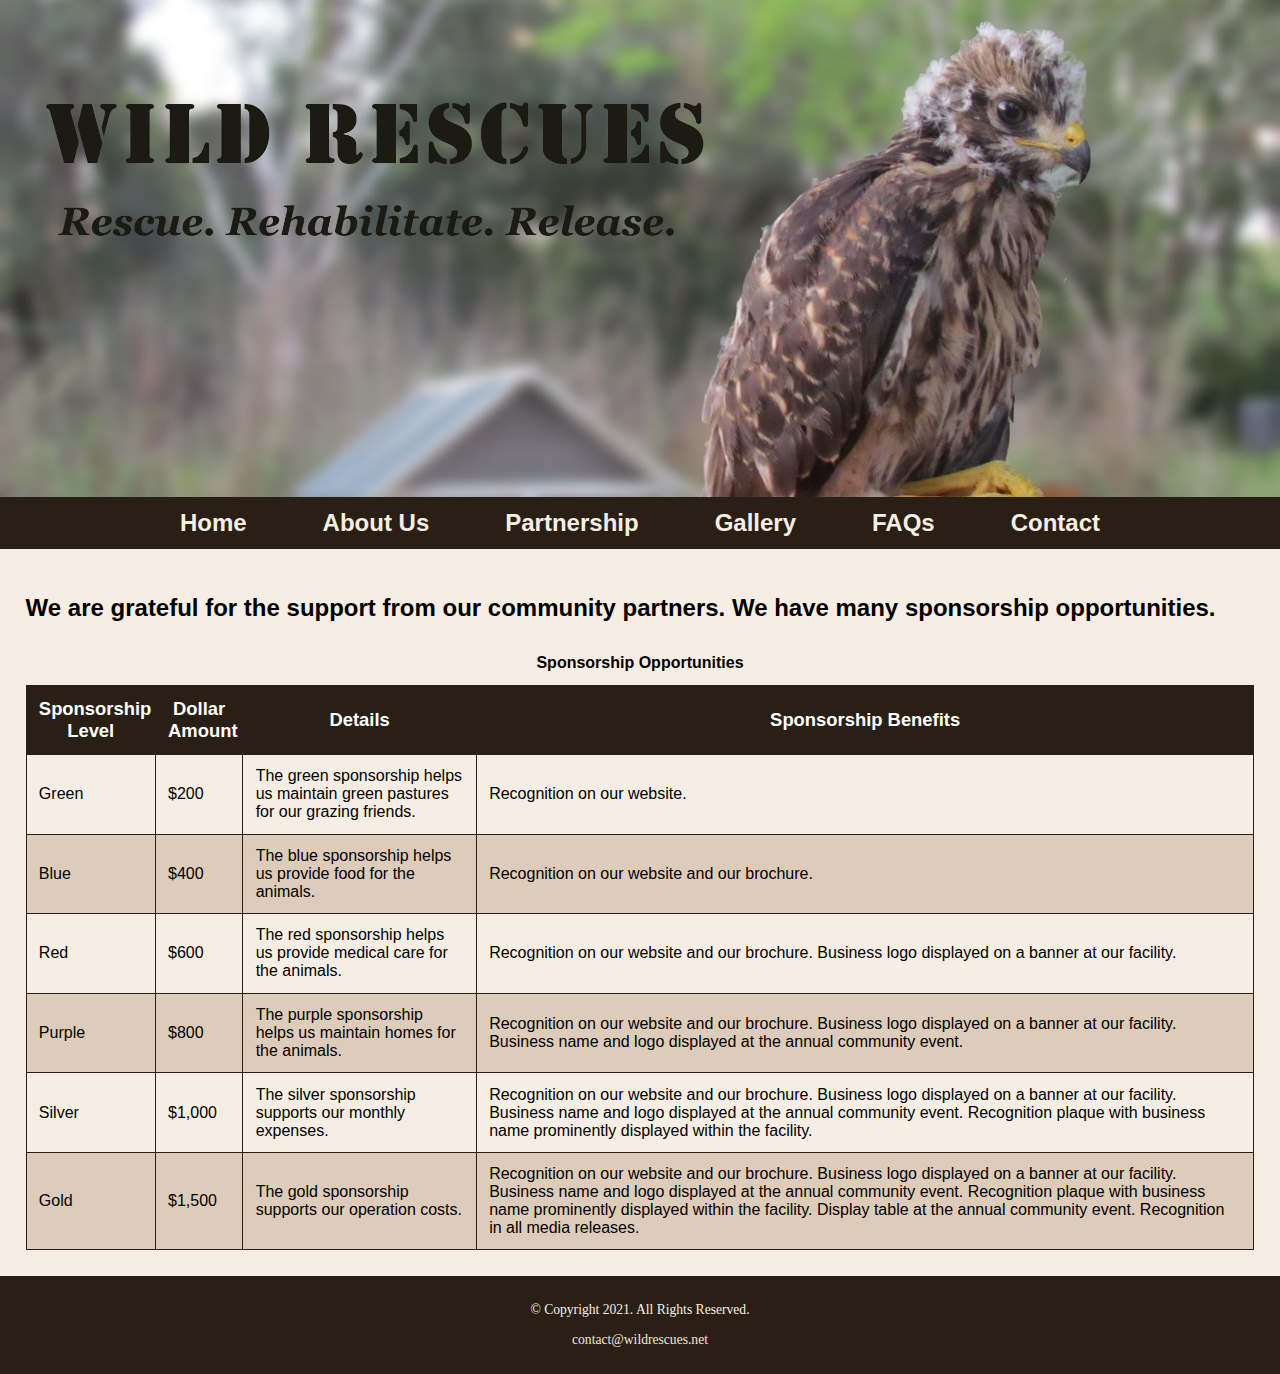
<file: rescue/partnership.html>
<!DOCTYPE html>
<!--
Student Name: Hung-Ching Lee
File Name: partnership.html
Date: February 12, 2024
-->
<html lang="en">
<head>
  <title>Wild Rescues: Partnership</title>
  <meta charset="utf-8">
  <link rel="stylesheet" href="css/styles.css">
  <meta name="viewport" content="width=device-width, initial-scale=1.0">
  <link rel="preconnect" href="https://fonts.googleapis.com">
  <link rel="preconnect" href="https://fonts.gstatic.com" crossorigin>
  <link href="https://fonts.googleapis.com/css2?family=Emblema+One&family=Lora:ital,wght@0,400..700;1,400..700&display=swap" rel="stylesheet">
  <link rel="shortcut icon" href="images/favicon.ico">
  <link rel="icon" type="image/png" sizes="32x32" href="images/favicon-32.png">
  <link rel="apple-touch-icon" sizes="180x180" href="images/apple-touch-icon.png">
  <link rel="icon" sizes="192x192" href="images/android-chrome-192.png">
</head>
<body>
<div id="wrapper">
  <header>
    <div class="tab-desk"><a href="index.html"><img src="images/baby-hawk.jpg" alt="rescued baby hawk"></a></div>
    <div class="mobile">
      <h1>&#128062; Wild Rescues</h1>
      <h3>Rescue. Rehabilitate. Release.</h3></div>
  </header>

  <nav>
    <ul><li><a href="index.html">Home</a></li>
      <li><a href="about.html">About Us</a></li>
      <li><a href="partnership.html">Partnership</a></li>
      <li><a href="gallery.html">Gallery</a></li>
      <li><a href="faqs.html">FAQs</a></li>
      <li><a href="contact.html">Contact</a></li></ul>
  </nav>

  <!-- Use the main area to add the main content to the webpage -->
  <main>
    <h2>We are grateful for the support from our community partners. We have many sponsorship opportunities.</h2>
    <div class="mobile-tablet">
      <h3>Sponsorship Levels</h3>
      <p>Green: $200</p>
      <p>Blue: $400</p>
      <p>Red: $600</p>
      <p>Purple: $800</p>
      <p>Silver: $1,000</p>
      <p>Gold: $1,500</p>
      <p>Each sponsorship supports our animals and operations. Business recognition is given at every sponsorship level. Contact us today to
         become a sponsor.</p>
    </div>
    <div id="partner" class="desktop">
      <table>
        <caption>Sponsorship Opportunities</caption>
        <tr><!-- Row 1 -->
          <th>Sponsorship Level</th>
          <th>Dollar Amount</th>
          <th>Details</th>
          <th>Sponsorship Benefits</th>
        </tr>
        <tr><!-- Row 2 -->
          <td>Green</td>
          <td>$200</td>
          <td>The green sponsorship helps us maintain green pastures for our grazing friends.</td>
          <td>Recognition on our website.</td>
        </tr>
        <tr><!-- Row 3 -->
          <td>Blue</td>
          <td>$400</td>
          <td>The blue sponsorship helps us provide food for the animals.</td>
          <td>Recognition on our website and our brochure.</td>
        </tr>
        <tr><!-- Row 4 -->
          <td>Red</td>
          <td>$600</td>
          <td>The red sponsorship helps us provide medical care for the animals.</td>
          <td>Recognition on our website and our brochure. Business logo displayed on a banner at our facility.</td>
        </tr>
        <tr><!-- Row 5 -->
          <td>Purple</td>
          <td>$800</td>
          <td>The purple sponsorship helps us maintain homes for the animals.</td>
          <td>Recognition on our website and our brochure. Business logo displayed on a banner at our facility.
            Business name and logo displayed at the annual community event.</td>
        </tr>
        <tr><!-- Row 6 -->
          <td>Silver</td>
          <td>$1,000</td>
          <td>The silver sponsorship supports our monthly expenses.</td>
          <td>Recognition on our website and our brochure. Business logo displayed on a banner at our facility. Business name and
              logo displayed at the annual community event. Recognition plaque with business name prominently displayed within
              the facility.</td>
        </tr>
        <tr><!-- Row 7 -->
          <td>Gold</td>
          <td>$1,500</td>
          <td>The gold sponsorship supports our operation costs.</td>
          <td>Recognition on our website and our brochure. Business logo displayed on a banner at our facility. Business name and
              logo displayed at the annual community event. Recognition plaque with business name prominently displayed within
              the facility. Display table at the annual community event. Recognition in all media releases.</td>
        </tr>
      </table>
    </div>
  </main>

  <footer>
    <p>&copy; Copyright 2021. All Rights Reserved.</p>
    <p><a href="mailto:contact@wildrescues.net">contact@wildrescues.net</a></p>
  </footer>
</div>
</body>
</html>
</file>
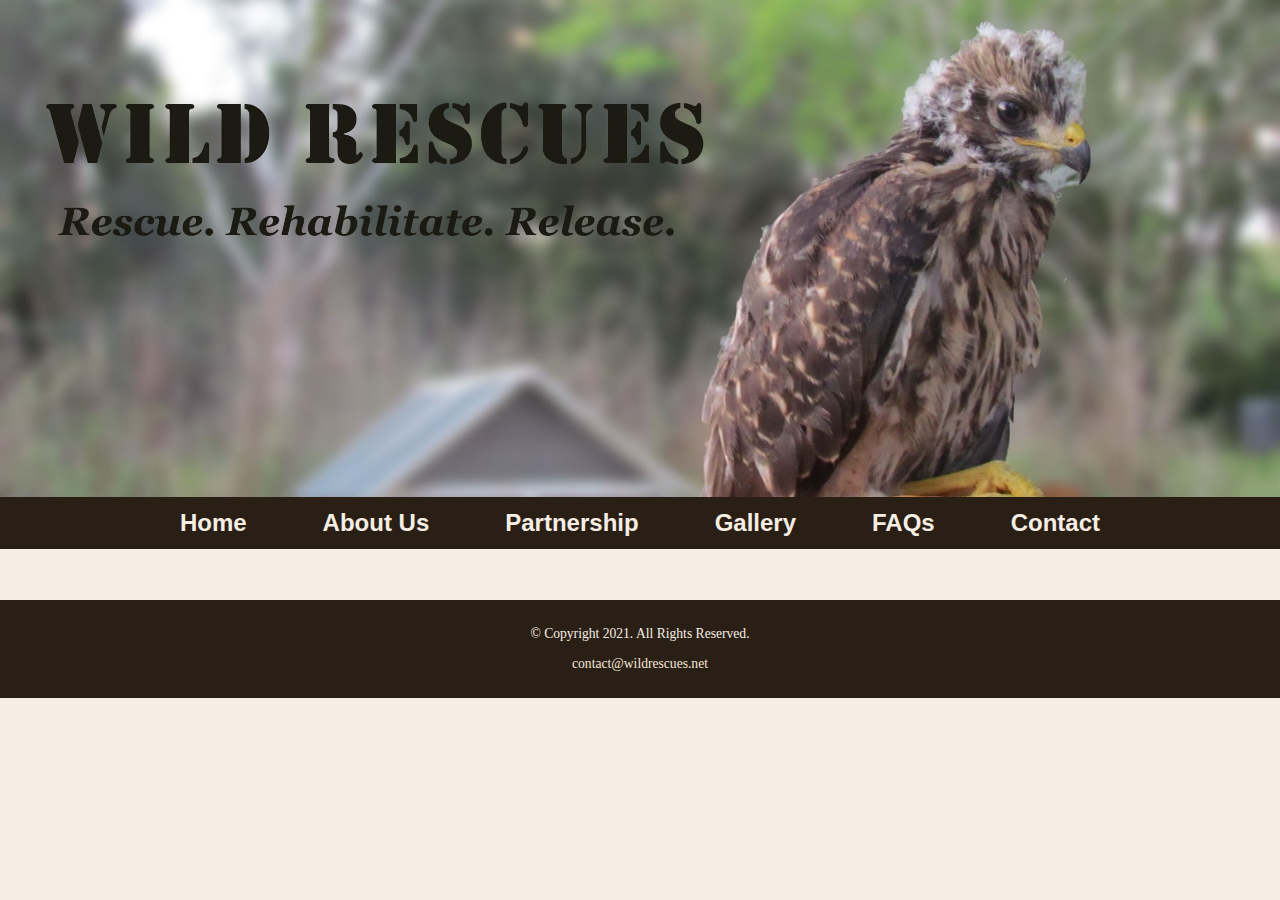
<file: rescue/template.html>
<!DOCTYPE html>
<!--
Student Name: Hung-Ching Lee
File Name: template.html
Date: February 12, 2024
-->
<html lang="en">
<head>
  <title>Wild Rescues: Template</title>
  <meta charset="utf-8">
  <link rel="stylesheet" href="css/styles.css">
  <meta name="viewport" content="width=device-width, initial-scale=1.0">
  <link rel="preconnect" href="https://fonts.googleapis.com">
  <link rel="preconnect" href="https://fonts.gstatic.com" crossorigin>
  <link href="https://fonts.googleapis.com/css2?family=Emblema+One&family=Lora:ital,wght@0,400..700;1,400..700&display=swap" rel="stylesheet">
  <link rel="shortcut icon" href="images/favicon.ico">
  <link rel="icon" type="image/png" sizes="32x32" href="images/favicon-32.png">
  <link rel="apple-touch-icon" sizes="180x180" href="images/apple-touch-icon.png">
  <link rel="icon" sizes="192x192" href="images/android-chrome-192.png">
</head>
<body>
<div id="wrapper">
  <header>
    <div class="tab-desk"><a href="index.html"><img src="images/baby-hawk.jpg" alt="rescued baby hawk"></a></div>
    <div class="mobile">
      <h1>&#128062; Wild Rescues</h1>
      <h3>Rescue. Rehabilitate. Release.</h3></div>
  </header>

  <nav>
    <ul><li><a href="index.html">Home</a></li>
      <li><a href="about.html">About Us</a></li>
      <li><a href="partnership.html">Partnership</a></li>
      <li><a href="gallery.html">Gallery</a></li>
      <li><a href="faqs.html">FAQs</a></li>
      <li><a href="contact.html">Contact</a></li></ul>
  </nav>

  <!-- Use the main area to add the main content to the webpage -->
  <main>
    <div>
    </div>
  </main>

  <footer>
    <p>&copy; Copyright 2021. All Rights Reserved.</p>
    <p><a href="mailto:contact@wildrescues.net">contact@wildrescues.net</a></p>
  </footer>
</div>
</body>
</html>
</file>
<file: music/css/styles.css>
/*
Author: Hung-Ching Lee
Date: 05/06/24
File Name: styles.css
*/

/* CSS Reset */
body, header, nav, main, footer, img, h1, ul, section, aside, figure, figcaption {
  margin: 0;
  padding: 0;
  border: 0;
}

/* Style rule for images */
  img {
  max-width: 100%;
  display: block;
}

/* Style rule for box sizing applies to all elements */
* {
  box-sizing: border-box;
}

/*Style rules for mobile viewport*/
aside{
  text-align: center;
  font-size: 1.5em;
  font-weight: bold;
  color: #373684;
  text-shadow: 3px 3px 10px #8280cb;
}

figure{
  position: relative;
  max-width: 275px;
  margin: 2% auto;
  border: 8px solid #373684;
}

figcaption{
  position: absolute;
  bottom: 0;
  background: rgba(55, 54, 132, 0.7);
  color: #fff;
  width: 100%;
  padding: 5% 0;
  text-align: center;
  font-family: Verdana, Arial, sans-serif;
  font-size: 1.5em;
  font-weight: bold;
}

/*Hide tab-desk class*/
.tab-desk {
  display: none;
}

/* Style rules for header content */
header {
  text-align: center;
  font-size: 1.5em;
  color: #373684;
}

header h1 {
  font-style: italic;
  font-family: 'DM Serif Display'
}

/* Style rules for navigation area */
nav {
  background-color: #373684;
}

nav ul {
  list-style-type: none;
  text-align: center;
}

nav li {
  display: block;
  font-size: 2em;
  border-top: 1px solid #e5e9fc;
}

nav li a {
  display: block;
  color: #fff;
  text-align: center;
  padding: 0.5em 1em;
  text-decoration: none;
}

/* Style rules for main content */
main {
  padding: 2%;
  background-color: #e5e9fc;
  overflow: auto;
  font-family: 'Roboto';
}

main p {
  font-size: 1.25em;
}

.action {
  font-size: 1.25em;
  color: #373684;
  font-weight: bold;
}

#piano, #guitar, #violin {
  margin: 0 2%;
}

#info {
  clear: left;
  background-color: #c0caf7;
  padding: 1% 2%;
}

#info ul{
  margin-left: 10%;
}

.round{
  border-radius: 8px;
}

#contact, #rental h2 {
  text-align: center;
}

.tel-link {
  background-color: #373684;
  padding: 2%;
  margin: 0 auto;
  width: 80%;
  text-align: center;
  border-radius: 5px;
}

.tel-link a {
  color: #fff;
  text-decoration: none;
  font-size: 1.5em;
  display: block;
}

#contact .email-link {
  color: #4645a8;
  text-decoration: none;
  font-weight: bold;
}

.map {
  border: 5px solid #373684;
  width: 95%;
  height: 50%;
}

/* Style rules for table */
table {
  border: 1px solid #373684;
  border-collapse: collapse;
  margin: 0 auto;
  width: 100%;
}

caption {
  font-size: 1.5em;
  font-weight: bold;
  padding: 1%;
}

th, td {
  border: 1px solid #373684;
  padding: 2%;
}

th {
  background-color: #373684;
  color: #fff;
  font-size: 1.15em;
}

tr:nth-child(odd) {
  background-color: #b7b7e1;
}

/*Style rules for form elements*/
@media screen and (min-width: 480px){
  fieldset, input{
    margin-bottom: 2%;
  }
  fieldset legend{
    font-weight: bold;
    font-size: 1.25em;
  }
  label{
    display: block;
    padding-top: 3%;
  }
  form #submit{
    margin-top: 0;
    margin-bottom: 0;
    margin-left: auto;
    margin-right: auto;
    display: block;
    padding: 3%;
    background-color: #b7b7e1;
    font-size: 1em;
  }
}

/* Style rules for footer content */
footer {
  text-align: center;
  font-size: 0.65em;
  clear: left;
}

footer a {
  color: #4645a8;
  text-decoration: none;
}

/* Media Query for Tablet Viewport */
@media screen and (min-width: 550px), print {
  /* Tablet Viewport: Show tab-desk class, hide mobile class */
  .tab-desk {
    display: block;
  }
  .mobile {
    display: none;
  }
/* Tablet Viewport: Style rule for header content */
  span.tab-desk {
    display: inline;
  }

  /*Tablet Viewport: Style rules for nav area*/
  nav li{
    border-top: none;
    display: inline-block;
    font-size: 1.5em;
    border-right: 1px solid #e5e9fc;
  }

  nav li:last-child{
    border-right: none;
  }

  nav li a{
    padding-top: 0.25em;
    padding-bottom: 0.25em;
    padding-left: 0.5em;
    padding-right: 0.5em;
  }

  /*Tablet Viewport: Style rule for map*/
  .map{
    width: 500px;
    height: 450px;
  }

  /*Tablet Viewport: Style rule for form element*/
  form{
    width: 70%;
    margin-top: 0;
    margin-bottom: 0;
    margin-left: auto;
    margin-right: auto;
  }

  .grid{
    display: grid;
    grid-template-columns: auto auto;
    grid-gap: 20px;
  }

  aside{
    grid-column: 1 / span 2;
  }
}

/*Media Query for Desktop Viewport.*/
@media screen and (min-width: 769px), print {
  /*Desktop Viewport: Style rule for header*/
  header{
    padding: 2%;
  }

  /*Desktop Viewport: Style rules for nav area*/
  nav li a{
    padding-top: 0.5em;
    padding-bottom: 0.5em;
    padding-left: 1.5em;
    padding-right: 1.5em;
  }
  nav li a:hover{
    color: #373684;
    background-color: #e5e9fc;
  }

  /*Desktop Viewport: Style rules for main content*/
  #info ul{
    margin-left: 5%;
  }

  main h3{
    font-size: 1.5em;
  }

  #piano, #guitar, #violin{
    width: 29%;
    float: left;
    margin-top: 0;
    margin-bottom: 0;
    margin-left: 2%;
    margin-right: 2%;
  }

  .grid{
    grid-template-columns: auto auto auto auto;
  }

  figcaption{
    font-size: 1em;
  }

  aside{
    grid-column: 1 / span 4;
  }

  /*Desktop Viewport: Style rules for table*/
  table{
    width: 70%;
  }

  /*Desktop Viewport: Style rules for form elements*/
  .form-grid{
    display: grid;
    grid-template-columns: auto auto;
    grid-gap: 20px;
  }

  .btn{
    grid-column: 1 / span 2;
  }
}

/*Media Query for Print*/
@media print{
  body{
    background-color: #fff;
    color: #000;
  }
}
</file>
<file: rescue/css/styles.css>
/*
Author: Hung-Ching Lee
Date: 05/06/24
File Name: styles.css
*/

/* CSS Reset */
body, header, nav, main, footer, img, h1, h3, ul, aside, figure, figcaption, video{
  margin: 0;
  padding: 0;
  border: 0;
}

/*Style rules for body and images*/
body{
  background-color: #f6eee4;
}

img, video{
  max-width: 100%;
  display: block;
}

/*Style rules for mobile viewport*/


/*Style rules to show mobile class and hide tab-desk class*/
.mobile .mobile-tablet {
  display: block;
}

.tab-desk .desktop{
  display: none;
}

.mobile-tablet{
  display: none;
}

/*Style rules for header area*/
.mobile h1{
  padding: 2%;
  text-align: center;
  font-family: 'Emblema One';
}

.mobile h3{
  padding: 2%;
  text-align: center;
  font-family: 'Lora';
}

/*Style rules for navigation area*/
nav{
  background-color: #2a1f14;
}

nav ul{
  list-style-type: none;
  text-align: center;
}

nav li{
  display: block;
  font-size: 1.5em;
  font-family: Geneva, Arial, sans-serif;
  font-weight: bold;
  border-top: 0.5px solid #f6eee4;
}

nav li a{
  display: block;
  color: #f6eee4;
  padding-top: 0.5em;
  padding-bottom: 0.5em;
  padding-left: 2em;
  padding-right: 2em;
  text-decoration: none;
}

/*Style rules for main content*/
main{
  padding: 2%;
  font-family: 'Lora';
}

main p{
  font-size: 1.25em;
}

main h3{
  padding-top: 2%;
}

main ul{
  list-style-type: square;
}

.link{
  color: #4d3319;
  text-decoration: none;
  font-weight: bold;
  font-style: italic;
}

.action{
  font-size: 1.75em;
  font-weight: bold;
  text-align: center;
}

#contact #form h2{
  text-align: center;
}

/*Style rules for main content*/
main{
  padding: 2%;
  font-family: Verdana, Arial, sans-serif;
}

main p{
  font-size: 1.25em;
}

main h3{
  padding-top: 2%;
}

main ul{
  list-style-type: square;
}

.link{
  color: #4d3319;
  text-decoration: none;
  font-weight: bold;
  font-style: italic;
}

.action{
  font-size: 1.75em;
  font-weight: bold;
  text-align: center;
}

.round{
  border-radius: 6px;
}

aside{
  text-align: center;
  font-size: 1.5em;
  font-weight: bold;
  text-shadow: 4px 4px 10px #c5a687;
}

figure{
  border: 4px solid #2a1f14;
  box-shadow: 6px 6px 10px #c5a687;
  max-width: 400px;
  margin: 2% auto;
}

figcaption{
  padding: 2%;
  border-top: 4px solid #2a1f14;
}

#info ul{
  margin-left: 10%;
}

#contact{
  text-align: center;
}

.tel-link{
  background-color: #2a1f14;
  padding: 2%;
  width: 80%;
  margin-top: 0;
  margin-bottom: 0;
  margin-left: auto;
  margin-right: auto;
}

.tel-link a{
  color: #f6eee4;
  text-decoration: none;
  font-weight: bold;
}

/*Style rules for form elements*/
fieldset input textarea{
  margin-bottom: 2%;
}
fieldset legend{
  font-weight: bold;
  font-size: 1.25em;
}

label{
  display: block;
  padding-top: 2%;
}

form #submit{
  margin-top: 0;
  margin-bottom: 0;
  margin-left: auto;
  margin-right: auto;
  display: block;
  padding: 2%;
  background-color: #78593a;
  color: #f6eee4;
  font-size: 1.25em;
  border-radius: 10px;
}

/*Style rules for footer content*/
footer{
  text-align: center;
  font-size: 0.85em;
  background-color: #2a1f14;
  color: #f6eee4;
  padding-top: 1%;
  padding-bottom: 1%;
  padding-left: 0%;
  padding-right: 0%;
}

footer a{
  color: #f3e6d8;
  text-decoration: none;
}

/*Media Query for Tablet Viewport*/
@media screen and (min-width: 620px), print{
  /*Tablet Viewport: Show tab-desk class, hide mobile class*/
  .tab-desk{
    display: block;
  }

  .mobile{
    display: none;
  }

  /*Tablet Viewport: Style rules for nav area*/
  nav li{
    border-top: none;
    display: inline-block;
    font-size: 1.25em;
  }

  nav li a{
    padding: 0.5em;
  }

  .grid{
    display: grid;
    grid-template-columns: auto auto;
    grid-gap: 10px;
  }

  aside{
    grid-column: 1 / span 2;
  }

  /*Tablet Viewport: Style rule for form element*/
  form{
    width: 70%;
    margin-top: 0;
    margin-bottom: 0;
    margin-left: auto;
    margin-right: auto;
  }

}

/*Media Query for Large Desktop Viewports.*/
@media screen and (min-width: 1921px){
  body{
    background: linear-gradient(#f6eee4, #78593a);
  }

  #wrapper{
    width: 1920px;
    margin-top: 0;
    margin-bottom: 0;
    margin-left: auto;
    margin-right: auto;
  }

  main{
    background-color: #f6eee4;
  }

  .grid{
    grid-template-columns: auto auto auto auto;
  }

  aside{
    grid-column: 1 / span 4;
    font-size: 3em;
  }
}

/*Media Query for Print.*/
@media print{
  body{
    background-color: white;
    color: black;
  }
}

/*Media Query for Desktop Viewport*/
@media screen and (min-width: 1000px), print{
  /*Desktop Viewport: Show desktop class, hide mobile-tablet class*/
  nav li{
    font-size: 1.5em;
  }

  nav li a{
    padding-top: 0.5em;
    padding-bottom: 0.5em;
    padding-left: 1.5em;
    padding-right: 1.5em;
  }

  nav li a:hover{
    color: #2a1f14;
    background-color: #f6eee4;
    opacity: 0.5;
  }

  /*Desktop Viewport: Style rules for main content*/
  #info ul{
    margin-left: 5%;
  }

  .grid{
    grid-template-columns: auto auto auto;
    grid-gap: 30px;
  }

  aside{
    grid-column: 1 / span 3;
    font-size: 2em;
  }

  /* Style rules for table */
  table{
    border: 1px solid #2a1f14;
    border-collapse: collapse;
    margin-top: 0;
    margin-bottom: 0;
    margin-left: auto;
    margin-right: auto;
  }

  caption{
    font: 1.5em;
    font-weight: bold;
    padding: 1%;
  }

  th, td{
    border: 1px solid #2a1f14;
    padding: 1%;
  }

  th{
    background-color: #2a1f14;
    color: #fff;
    font-size: 1.15em;
  }

  tr:nth-child(odd) {background-color: #deccba;}

  /*Desktop Viewport: Style rules for form elements*/
  form{
    width: auto;
  }

  .form-grid{
    display: grid;
    grid-template-columns: auto auto;
    grid-gap: 20px;
  }

  .btn{
    grid-column: 1 / span 2;
  }

}
</file>
